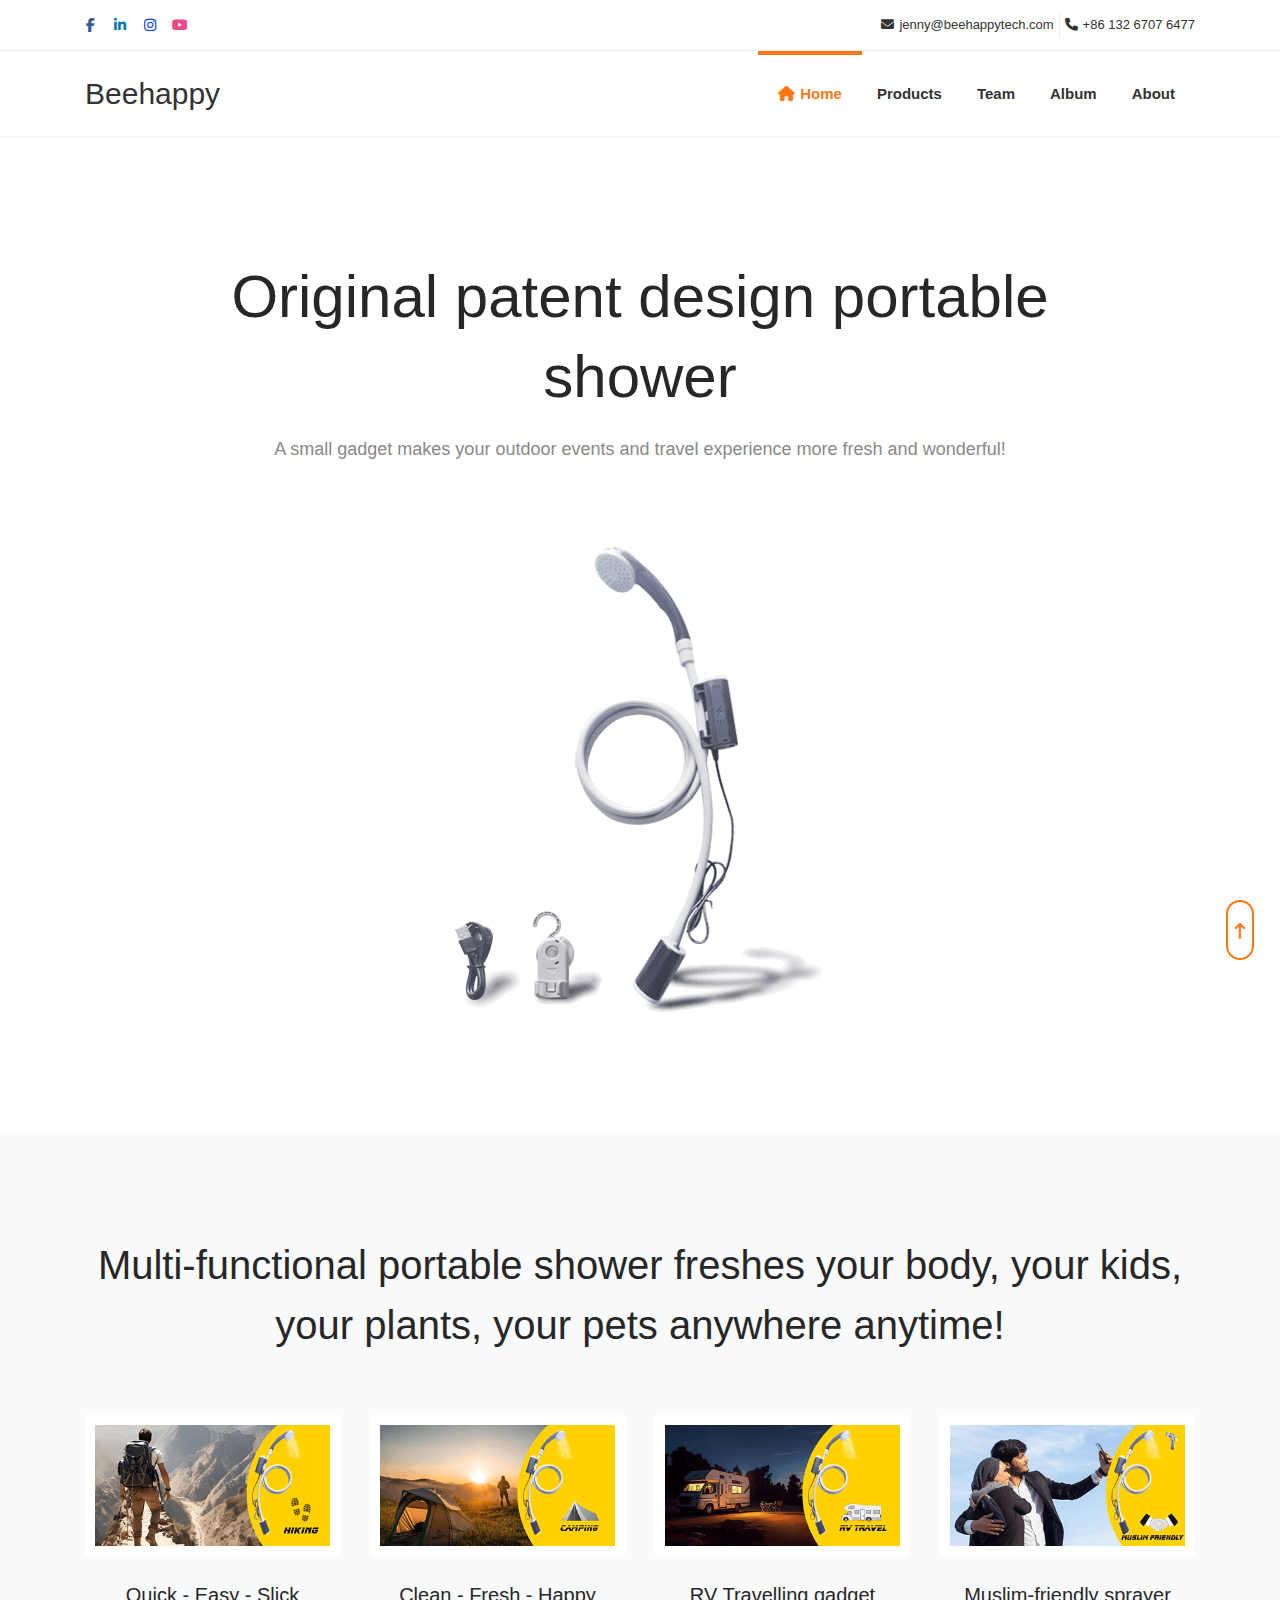
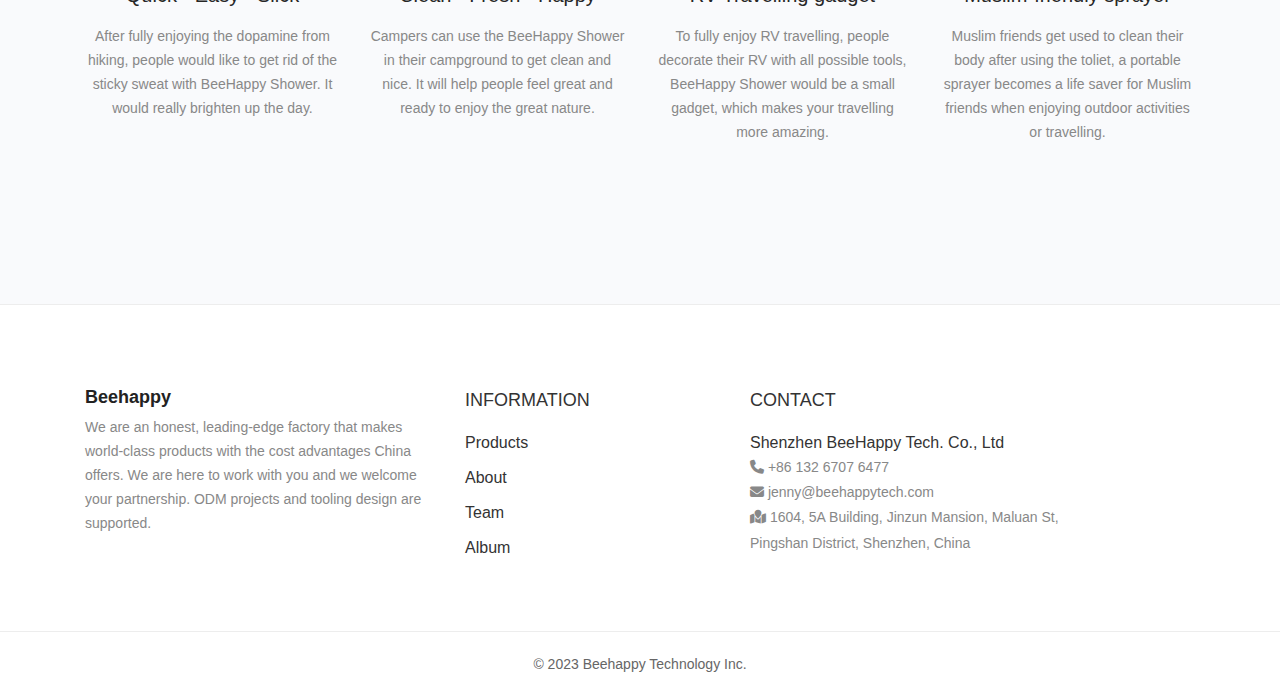
<file: index.html>
<!doctype html>
<html class="no-js" lang="zxx">

<head>
  <meta http-equiv="Content-Type" content="text/html; charset=utf-8">
  <meta http-equiv="x-ua-compatible" content="ie=edge">
  <meta name="viewport" content="width=device-width, initial-scale=1">
  <title>BeeHappy Technology</title>
  <link rel="shortcut icon" type="image/ico" href="favicon.png" />
  <script type="module" crossorigin src="/assets/index-6ccbd3b0.js"></script>
  <link rel="stylesheet" href="/assets/index-8bc02e1f.css">
</head>

<body data-spy="scroll" data-target=".mainmenu-area" data-offset="50">
  <div class='cursor' id="cursor"></div>
  <div class='cursor2' id="cursor2"></div>
  <div class='cursor3' id="cursor3"></div>
  <div class="preloader">
    <img src="[data-uri]" alt="preloader" />
  </div>
  <div class="full-wrapper" id="app"></div>
  
</body>

</html>
</file>
<file: assets/index-8bc02e1f.css>
@charset "UTF-8";@import"https://cdn.bootcdn.net/ajax/libs/font-awesome/6.4.2/css/all.min.css";@import"https://cdn.bootcdn.net/ajax/libs/twitter-bootstrap/4.3.1/css/bootstrap.min.css";body{font-family:Poppins,sans-serif;font-size:16px;font-weight:400;line-height:1.8em;margin:0;color:#666}h1,h2,h3,h4,h5,h6{font-weight:500;margin:0 0 15px;line-height:1.4em;font-family:Poppins,sans-serif;color:#333}.section-padding{padding-top:100px;padding-bottom:100px}.section-padding-top{padding-top:100px}.section-padding-bottom{padding-bottom:100px}.upper{text-transform:uppercase}.full-wrapper{position:relative}.col-padding-none{padding-left:15px;padding-right:15px}.col-padding-none>div{padding:0}.gray-bg{background-color:#f9fafc}.dark-bg{background-color:#333}.overlay{position:relative;z-index:1}.overlay:before{content:"";position:absolute;left:0;top:0;width:100%;height:100%;background-color:#00000080;z-index:-1}.section-title{text-align:center;margin-bottom:60px}.section-title .title{font-size:40px;line-height:60px;color:#272727;font-weight:500}.section-title .title span{color:#ff7815}.section-title .desc{width:550px;max-width:100%;display:inline-block}.mr-bottom-60{margin-bottom:60px}.mr-bottom-30{margin-bottom:30px}.skip-space{margin-bottom:-30px}.button-primary{padding:12px 40px;border-radius:100px;color:#fff;background-color:#ff7815;-webkit-box-shadow:0px 0px 0px 0 rgba(46,109,158,.2);box-shadow:0 0 #2e6d9e33;-webkit-transition:.3s;-o-transition:.3s;transition:.3s;border:none;display:inline-block}.button-primary .icon{margin-right:5px}.button-primary:hover{-webkit-box-shadow:0px 5px 30px 0 rgba(46,109,158,.2);box-shadow:0 5px 30px #2e6d9e33;background-color:#fff;color:#ff7815}.button-primary.button-white{color:#ff7815;background-color:#fff;border:1px solid #ffffff}.button-primary.button-white:hover{background-color:transparent;color:#fff}.mainmenu-area{position:relative;top:0;left:0;width:100%;z-index:9999;-webkit-transition:.5s;-o-transition:.5s;transition:.5s;background-color:#fff;border-bottom:1px solid #f7f7f7}.mainmenu-area.affix{position:fixed}.mainmenu-row{display:-webkit-box;display:-ms-flexbox;display:flex;-webkit-box-align:center;-ms-flex-align:center;align-items:center;-webkit-box-pack:justify;-ms-flex-pack:justify;justify-content:space-between}.site-logo .logo-image{padding-left:15px;display:block}.site-logo .logo-text a{max-height:120px;text-align:center;display:block;font-size:30px;overflow:hidden;position:relative;padding:15px 0;color:#333}.site-logo .logo-text{margin-bottom:0}.mainmenu-area.affix{position:fixed;top:0;left:0;width:100%;background-color:#fff}.admin-bar .mainmenu-area.affix{top:30px}.mainmenu-area{white-space:nowrap}.primary-menu ul.navbar-nav{-webkit-box-orient:horizontal;-webkit-box-direction:normal;-ms-flex-direction:row;flex-direction:row}.primary-menu ul{list-style:none;margin:0;padding:0}.primary-menu>ul>li{display:inline-block;position:relative;margin-left:-5px;padding:0;float:left}.primary-menu ul li li a{border-left:1px solid #f6f6f6}.primary-menu>ul>li:first-child{border-left:none}.mainmenu-area #mainmenu ul li>a i.plus{float:right;width:12px;height:12px;line-height:12px;margin-top:10px;margin-left:10px;-webkit-transition:.3s;-o-transition:.3s;transition:.3s;display:block;position:relative}.mainmenu-area #mainmenu ul li>a i.plus:before,.mainmenu-area #mainmenu ul li>a i.plus:after{content:"";position:absolute;left:50%;top:50%;-webkit-transform:translate(-50%,-50%);-ms-transform:translate(-50%,-50%);transform:translate(-50%,-50%);width:12px;height:2px;display:block;background-color:#e6efe7;-webkit-transition:.3s;-o-transition:.3s;transition:.3s}.mainmenu-area #mainmenu ul li>a i.plus:before{-webkit-transform:translate(-50%,-50%) rotate(90deg);-ms-transform:translate(-50%,-50%) rotate(90deg);transform:translate(-50%,-50%) rotate(90deg)}.mainmenu-area #mainmenu ul li:hover>a i.plus:before{-webkit-transform:translate(-50%,-50%) rotate(0deg);-ms-transform:translate(-50%,-50%) rotate(0deg);transform:translate(-50%,-50%) rotate(0)}.primary-menu ul li{position:relative}.primary-menu ul.navbar-nav li a{padding:30px 20px;position:relative;font-weight:600;color:#333;text-transform:capitalize;background:none;font-size:15px;display:block;overflow:hidden}.primary-menu ul.navbar-nav>li>a:after{content:"";position:absolute;left:0;top:0;width:0px;height:4px;background-color:#ff7815;-webkit-transition:.3s;-o-transition:.3s;transition:.3s}.primary-menu ul.navbar-nav>li.current-menu-item>a:after,.primary-menu ul.navbar-nav>li>a:hover:after,.primary-menu ul.navbar-nav>li>a.active:after{width:100%}.primary-menu ul.navbar-nav>li>a.active,.primary-menu ul.navbar-nav>li.current-menu-item>a,.primary-menu ul.navbar-nav li:hover>a,.primary-menu ul.navbar-nav li:hover>i{color:#ff7815}.menu-buttons{display:-webkit-box;display:-ms-flexbox;display:flex;-webkit-box-align:center;-ms-flex-align:center;align-items:center;-ms-flex-wrap:wrap;flex-wrap:wrap;position:relative}.menu-buttons>*{margin:0 10px}.menu-buttons:last-child{margin-right:0}.nav-alignmenu{display:-webkit-box;display:-ms-flexbox;display:flex;-webkit-box-pack:justify;-ms-flex-pack:justify;justify-content:space-between;-webkit-box-align:center;-ms-flex-align:center;align-items:center}.primary-menu ul.navbar-nav li{position:relative}.primary-menu ul.navbar-nav .sub-menu{position:absolute;top:100%;left:0;background-color:#fff;min-width:220px;visibility:hidden;opacity:0;-webkit-transition:.3s;-o-transition:.3s;transition:.3s;padding-top:15px;padding-bottom:15px;box-shadow:5px 5px 15px #00000005}.primary-menu ul.navbar-nav .sub-menu .sub-menu{left:auto;right:100%;top:0}.primary-menu ul.navbar-nav .sub-menu li:hover>.sub-menu{top:-15px}.primary-menu ul.navbar-nav .sub-menu li{display:block;padding-left:10px;padding-right:10px}.primary-menu ul.navbar-nav .sub-menu li a{padding:2px 10px;display:block}.primary-menu ul.navbar-nav .sub-menu li.current-menu-item>a,.primary-menu ul.navbar-nav .sub-menu li.active>a,.primary-menu ul.navbar-nav .sub-menu li:hover>a{color:#ff7815;border-left:1px solid #ff7815}.primary-menu ul.navbar-nav li:hover>.sub-menu{visibility:visible;opacity:1}.mainmenu-area .menu-right{display:-webkit-box;display:-ms-flexbox;display:flex;-webkit-box-align:center;-ms-flex-align:center;align-items:center}.mainmenu-area .menu-right .menu-button{border:none;background:none;width:50px;height:50px;line-height:50px;text-align:center;display:block;margin:0;padding:0}.mainmenu-area .navi-trigger.menu-button{padding:17px}.toggle-search-form{position:fixed;left:0;top:0;width:100%;height:100%;display:-webkit-box;display:-ms-flexbox;display:flex;-webkit-box-align:center;-ms-flex-align:center;align-items:center;-webkit-box-pack:center;-ms-flex-pack:center;justify-content:center;background-color:#ff7815;z-index:999999;-webkit-box-orient:horizontal;-webkit-box-direction:normal;-ms-flex-direction:row;flex-direction:row;opacity:0;visibility:hidden;-webkit-transition:.5s;-o-transition:.5s;transition:.5s}.search-form-active{overflow:hidden}.search-form-active .toggle-search-form{opacity:1;visibility:visible}.toggle-search-form .toggle-search-input{width:800px;height:100px;padding:15px 60px 15px 40px;font-size:30px;font-weight:500;margin-bottom:0;max-width:90vw;background:none;color:#fff;border:2px solid #ffffff;border-radius:100px}.toggle-search-form .toggle-search-close{position:absolute;right:30px;top:30px;border:none;background-color:transparent;font-size:30px;color:#fff;-webkit-transform:scale(1,1);-ms-transform:scale(1,1);transform:scale(1);-webkit-transition:.5s;-o-transition:.5s;transition:.5s}.toggle-search-form .toggle-search-close:hover{-webkit-transform:scale(1.3,1.3);-ms-transform:scale(1.3,1.3);transform:scale(1.3)}.toggle-search-form .toggle-search-submit{width:80px;height:80px;border:none;font-size:30px;color:#fff;background:none;-webkit-transform:rotate(0deg);-ms-transform:rotate(0deg);transform:rotate(0);-webkit-transition:.5s;-o-transition:.5s;transition:.5s;margin-left:-100px}.toggle-search-form .toggle-search-submit:hover{-webkit-transform:rotate(45deg);-ms-transform:rotate(45deg);transform:rotate(45deg)}.toggle-search-form input::-webkit-input-placeholder{color:#fff}.toggle-search-form input::-moz-placeholder{color:#fff}.toggle-search-form input:-ms-input-placeholder{color:#fff}.toggle-search-form input:-moz-placeholder{color:#fff}.navi-trigger{width:24px;height:17px;line-height:40px;border:none;position:relative;padding:0;background:none;margin:0 0 0 30px}.navi-trigger .bar{width:24px;height:2px;background-color:#626262;display:block;margin-bottom:5px;border-radius:10px;-webkit-transition:.5s;-o-transition:.5s;transition:.5s}.affix .navi-trigger .bar{background-color:#626262}.navi-trigger .bar:nth-child(3){width:13px;margin-bottom:0}.navi-trigger.active .bar:nth-child(1){width:13px}.navi-trigger.active .bar:nth-child(3){width:24px}.menu-home a:before{content:"";font-family:"Font Awesome 6 Free";margin-right:5px}.transparent-menu .mainmenu-area{background-color:#000c;position:absolute;top:0;left:0;-webkit-box-shadow:none;box-shadow:none}.transparent-menu .mainmenu-area.affix{position:fixed}.transparent-menu .site-logo a{color:#fff}.transparent-menu .primary-menu>ul.navbar-nav>li>a{color:#ffffffe6}.transparent-menu .primary-menu>ul.navbar-nav>li:hover>a{color:#fff}.transparent-menu .mainmenu-area #mainmenu ul.navbar-nav>li>a i.plus:before,.transparent-menu .mainmenu-area #mainmenu ul.navbar-nav>li>a i.plus:after{background-color:#ffffff80}.transparent-menu .mainmenu-area .menu-right .menu-button{color:#fff}.transparent-menu .navi-trigger .bar{background-color:#fff}.transparent-menu .primary-menu ul.navbar-nav>li>a:after{background-color:#fff}.fixed-menu .mainmenu-area{position:fixed}.top-bar-area{padding-bottom:10px;padding-top:10px;border-bottom:1px solid #ededed;background-color:#fff}.social-link{margin-left:-10px;margin-right:-10px}.social-link a{width:30px;height:30px;line-height:30px;border-radius:100px;background-color:transparent;-webkit-box-shadow:0 0 0 0 #ffffff;box-shadow:0 0 #fff;display:inline-block;text-align:center;font-size:14px}.social-link a:hover{-webkit-box-shadow:2px 3px 10px 0 rgba(0,0,0,.05);box-shadow:2px 3px 10px #0000000d}.social-link a.facebook{color:#3b5999}.social-link a.facebook:hover{color:#fff;background-color:#3b5999}.social-link a.twitter{color:#55acee}.social-link a.twitter:hover{color:#fff;background-color:#55acee}.social-link a.wechat{color:#20ac2e}.social-link a.wechat:hover{color:#fff;background-color:#20ac2e}.social-link a.linkedin{color:#0077b5}.social-link a.linkedin:hover{color:#fff;background-color:#0077b5}.social-link a.behance{color:#053eff}.social-link a.behance:hover{color:#fff;background-color:#053eff}.social-link a.dribbble{color:#ea4c89}.social-link a.dribbble:hover{color:#fff;background-color:#ea4c89}.top-info{display:inline-block;color:#333;font-size:13px;border-left:1px solid #ededed;padding-left:5px;padding-right:5px}.top-info:hover{color:#ff7815}.top-info:first-child{border-left:none;padding-left:0}.top-info:last-child{padding-right:0}.top-info .icon{margin-right:5px}.header-area{text-align:center;padding-top:120px;padding-bottom:120px}.header-text{margin-bottom:80px}.header-text .title{font-size:60px;line-height:80px;color:#272727;font-weight:500;margin-bottom:20px}.header-text .desc{width:800px;max-width:100%;margin:auto;font-size:18px}.service-box{text-align:center;margin-bottom:30px}.service-box .service-image{border:10px solid #ffffff;margin-bottom:25px;overflow:hidden}.service-box .service-image img{width:100%;-webkit-transition:.5s;-o-transition:.5s;transition:.5s;-webkit-transform:scale(1,1) translate(0px,0px);-ms-transform:scale(1,1) translate(0px,0px);transform:scale(1) translate(0)}.service-box:hover .service-image img{-webkit-transform:scale(1.1,1.1) translate(-10px,-10px);-ms-transform:scale(1.1,1.1) translate(-10px,-10px);transform:scale(1.1) translate(-10px,-10px)}.service-box .title{font-size:20px;color:#272727;font-weight:500}.service-box .desc{font-size:14px}.feature-box{margin-bottom:30px}.feature-box .feature-icon{margin-bottom:15px;width:60px;height:60px;line-height:60px;display:inline-block}.feature-box .title{font-size:18px;line-height:30px;color:#333}.feature-box.right-box{text-align:right;padding-right:60px}.feature-box.right-box.pd{text-align:left;padding-right:60px}.feature-box.right-box .feature-icon{float:right;margin-left:10px}.feature-box.left-box{text-align:left;padding-left:60px}.feature-box.left-box.ppd{text-align:left;padding-left:100px}.feature-box.left-box.pd{text-align:center;margin-left:25px}.feature-box.left-box .feature-icon{float:left;margin-right:10px}.feature-image{margin-left:-80px;margin-right:-80px;text-align:center}.play-button{width:80px;height:80px;line-height:80px;padding-left:3px;text-align:center;border-radius:100%;color:#ff7815;background-color:#fff;display:inline-block;margin:auto}.play-button:hover{background-color:#ff7815;color:#fff}.waves-block{position:absolute;width:200px;height:200px;left:50%;top:50%;-webkit-transform:translate(-50%,-50%);-ms-transform:translate(-50%,-50%);transform:translate(-50%,-50%);z-index:2}.waves-block .waves{position:absolute;width:200px;height:200px;border:2px solid rgba(255,255,255,.5);opacity:0;-ms-filter:"progid:DXImageTransform.Microsoft.Alpha(Opacity=0)";border-radius:320px;background-clip:padding-box;-webkit-animation:waves 3s ease-in-out infinite;animation:waves 3s ease-in-out infinite}.waves-block .wave-1{-webkit-animation-delay:0s;animation-delay:0s}.waves-block .wave-2{-webkit-animation-delay:1s;animation-delay:1s}.waves-block .wave-3{-webkit-animation-delay:2s;animation-delay:2s}@-webkit-keyframes waves{0%{-webkit-transform:scale(.2,.2);transform:scale(.2);opacity:0;-ms-filter:"progid:DXImageTransform.Microsoft.Alpha(Opacity=0)"}50%{opacity:.9;-ms-filter:"progid:DXImageTransform.Microsoft.Alpha(Opacity=90)"}to{-webkit-transform:scale(.9,.9);transform:scale(.9);opacity:0;-ms-filter:"progid:DXImageTransform.Microsoft.Alpha(Opacity=0)"}}@keyframes waves{0%{-webkit-transform:scale(.2,.2);transform:scale(.2);opacity:0;-ms-filter:"progid:DXImageTransform.Microsoft.Alpha(Opacity=0)"}50%{opacity:.9;-ms-filter:"progid:DXImageTransform.Microsoft.Alpha(Opacity=90)"}to{-webkit-transform:scale(.9,.9);transform:scale(.9);opacity:0;-ms-filter:"progid:DXImageTransform.Microsoft.Alpha(Opacity=0)"}}.action-text-box .title{font-size:40px;line-height:55px}.action-text-box .desc{margin-bottom:40px}.action-image.image-right{margin-left:80px;margin-right:-100px}.action-image.image-left{margin-right:100px;margin-left:100px}.action-image.image-right.pdimg{margin-left:20px;margin-bottom:30px}.subscribe-area .section-title,.subscribe-area .section-title .title{color:#fff}.subscribe-form{position:relative}.subscribe-form input[type=text],.subscribe-form input[type=email]{width:100%;height:60px;border-radius:100px;background-color:#fff;color:#666;border:none;padding:0 30px;-webkit-box-sizing:border-box;box-sizing:border-box}.subscribe-form button,.subscribe-form input[type=submit]{height:60px;padding:0 50px;border-radius:100px;background-color:#ff7815;color:#fff;border:none;-webkit-box-shadow:0 0 15px 0 rgba(0,0,0,.1);box-shadow:0 0 15px #0000001a;float:right;-webkit-transition:.3s;-o-transition:.3s;transition:.3s;margin-top:-60px;position:relative;z-index:2}.subscribe-form button:hover,.subscribe-form input[type=submit]:hover{background-color:#fff;color:#ff7815}.subscribe-form .mt10{position:absolute;top:100%;left:0}.testimonial-slider{margin-left:-15px;margin-right:-15px}.testimonial-box{position:relative;background-color:#fff;padding:30px;margin:0 15px;overflow:hidden}.testimonial-box .testimonial-image{float:left;margin-right:30px;width:70px;height:70px;border-radius:100px;overflow:hidden}.testimonial-box .testimonial-content{width:calc(100% - 100px);float:right}.testimonial-box .name{font-size:20px;margin-bottom:5px}.testimonial-box .posi{font-size:16px;color:#666;margin-bottom:15px;display:inline-block}.team-box{position:relative;background-color:#fff;box-shadow:0 0 15px #00000008;padding:0 30px 40px;border-radius:5px;transform:translate(0);transition:.3s}.team-box:hover{transform:translateY(-8px);box-shadow:5px 15px 30px #0000000d}.team-box .team-image{width:150px;height:150px;display:inline-block;overflow:hidden;border-radius:100%;margin-bottom:15px;margin-top:-75px;border:10px solid #ffffff;box-shadow:0 0 30px #0000000d}.team-box .team-content .name{font-size:20px;margin-bottom:5px}.team-box .team-content .posi{font-size:14px;margin-bottom:15px;display:block}.team-box .team-content .desc{margin-bottom:20px;display:block}.blog-slider{margin-left:-15px;margin-right:-15px}.blog-box{margin-left:15px;margin-right:15px}.blog-box .blog-image{margin-bottom:25px}.blog-box .blog-image img{width:100%}.blog-box .blog-details .meta{font-size:14px;margin-bottom:10px}.blog-box .blog-details .meta a{color:#ff7815}.blog-box .blog-details .title{font-size:24px}.blog-box .blog-details .title a{color:#333}.blog-box .blog-details .title a:hover{color:#ff7815}.blog-box .blog-details .desc{margin-bottom:15px}.sponser-area{border-bottom:1px solid #ededed}.sponser-area .slider-item{text-align:center}.footer-top{padding-top:80px;padding-bottom:80px;border-bottom:1px solid #ededed}.footer-widgets{margin-bottom:-40px}.footer-widget{margin-bottom:40px}.footer-widget .widget-title{font-size:18px;color:#333;text-transform:uppercase;margin-bottom:15px}.footer-widgets ul{list-style:none;margin:0 0 -10px;padding:0}.footer-widgets ul li{margin-bottom:10px}.footer-widgets ul a{display:block;color:#333;font-size:16px}.footer-widgets ul a:hover{color:#ff7815}.footer-widgets ul .meta{font-size:14px;color:#666}.footer-bottom{padding-top:20px;padding-bottom:20px}.footer-bottom .social-link{text-align:right}.copyright{color:#666}.copyright a{color:#333}.copyright a:hover{color:#ff7815}#scrollUp{position:fixed;right:2%;top:100%;width:28px;height:60px;line-height:60px;font-size:16px;border:2px solid #ff7815;color:#ff7815;text-align:center;background-color:#fff;border-radius:100px;z-index:999;-webkit-transition:.5s;-o-transition:.5s;transition:.5s}#scrollUp:hover{background-color:#ff7815;color:#fff}#scrollUp.active{top:calc(100% - 110px)}#scrollUp i{-webkit-animation:mymove 1s ease-in 0s infinite alternate;animation:mymove 1s ease-in 0s infinite alternate;display:inline-block;position:relative}@-webkit-keyframes mymove{0%{top:-5px}to{top:5px}}@keyframes mymove{0%{top:-5px}to{top:5px}}.preloader{position:fixed;top:0;left:0;width:100%;height:100%;background-color:#fff;z-index:999999;display:-webkit-box;display:-ms-flexbox;display:flex;-webkit-box-pack:center;-ms-flex-pack:center;justify-content:center;-webkit-box-align:center;-ms-flex-align:center;align-items:center;pointer-events:none}.site-header{padding-top:120px;padding-bottom:120px;color:#fff;position:relative}.site-header:before{content:"";position:absolute;left:0;top:0;width:100%;height:100%;background-color:#000;opacity:.5}.site-header .page-title{color:#fff;font-size:40px}.site-header .bread a,.site-header .bread{font-size:20px;color:#fff}.site-header .bread a:after{content:"/";margin-left:10px;margin-right:10px}.blog-single .blog-image{border-radius:4px;overflow:hidden}.blog-single .blog-details{background-color:#fff;position:relative;z-index:2;padding:30px;margin:-100px 40px 40px;box-shadow:0 5px 30px #00000003;border-radius:4px}.blog-single .blog-details .meta{margin-bottom:10px}.blog-single .blog-details .blog-title{font-size:30px;margin-bottom:20px}.blog-single .blog-details .blog-title a{color:#333}.blog-single .blog-details .blog-title a:hover{color:#ff7815}.blog-single .blog-details .desc{margin-bottom:20px}.read-more{color:#ff7815}.read-more:hover{color:#666}.read-more i{margin-left:2px;transition:margin .3s}.blog-single .blog-details .read-more:hover i{margin-left:6px}.blog-list{margin-bottom:-30px}.blog-box-2{background-color:#fff;padding:15px;margin-bottom:30px}.blog-box-2 .blog-details{padding-top:20px;padding-bottom:10px}.blog-box-2 .blog-title{font-size:22px;color:#333;margin-bottom:5px}.blog-box-2 .blog-title a{color:#333}.blog-box-2 .blog-title a:hover{color:#ff7815}.blog-box-2 .meta{margin-bottom:10px}.blog-box-2 .desc{margin-bottom:10px;font-size:14px}.sidebar{background-color:#fff;padding:40px;box-shadow:0 5px 30px #00000003;border-radius:4px}.widget{position:relative;margin-bottom:50px}.widget:last-child{margin-bottom:0}.widget-title{font-size:20px;line-height:30px;color:#333;margin-bottom:20px}.search-widget .input-field{width:100%;height:55px;border-radius:50px;padding:5px 25px;border:none;background-color:#f1f3f8}.search-widget .search-button{position:absolute;right:0;top:0;width:55px;height:55px;line-height:55px;text-align:center;border:none;background:none}.widget .social-link{margin:-5px}.widget .social-link a{width:40px;height:40px;line-height:40px;text-align:center;border-radius:100px;background-color:#ededed;color:#333;display:inline-block;margin:5px}.widget .social-link a.facebook{background-color:#3b5999;color:#fff}.widget .social-link a.facebook:hover{background-color:#2f4676}.widget .social-link a.twitter{background-color:#55acee;color:#fff}.widget .social-link a.twitter:hover{background-color:#4b9ad7}.widget .social-link a.wechat{background-color:#20ac2e;color:#fff}.widget .social-link a.wechat:hover{background-color:#44df51}.widget .social-link a.linkedin{background-color:#0077b5;color:#fff}.widget .social-link a.linkedin:hover{background-color:#055d8b}.widget .social-link a.behance{background-color:#1769ff;color:#fff}.widget .social-link a.behance:hover{background-color:#1254cc}.widget .social-link a.dribbble{background-color:#ea4c89;color:#fff}.widget .social-link a.dribbble:hover{background-color:#c83e73}.thumb-post-list{list-style:none;margin:0;padding:0}.thumb-post-list li{overflow:hidden;width:100%;margin-bottom:10px}.thumb-post-list .thumb{float:left;width:90px;display:inline-block;margin-right:15px}.thumb-post-list .content .title{font-size:14px;line-height:20px;display:block;color:#333;margin-bottom:8px}.thumb-post-list .content .title:hover{color:#ff7815}.thumb-post-list .content .date{font-size:14px;line-height:18px;display:block;color:#666}.widget-archive ul{list-style:none;margin:0;padding:0}.widget-archive ul li{margin-bottom:5px}.widget-archive ul li:last-child{margin-bottom:0}.widget-archive ul li a{color:#333}.widget-archive ul li a:hover{text-decoration:underline}.meta-list{list-style:none;margin:0 0 10px;padding:0}.meta-list li{display:inline-block;margin-right:30px}.meta-list li:last-child{margin-right:0}.footer-tags{border-top:1px solid #ededed;padding-top:25px;padding-bottom:40px}.footer-tags .label{float:left;margin-right:10px;margin-top:15px;color:#333}.footer-tags a{border:1px solid #dddddd;color:#666;padding:5px 20px;display:inline-block;border-radius:100px;margin-top:10px;margin-right:5px}.footer-tags a:hover{background-color:#666;border:1px solid #666666;color:#fff}.single-navigation{clear:both}.single-navigation .navigation{background-color:#f4f4f4;padding:25px 30px;border-radius:4px;box-shadow:0 0 #0000;transform:translateY(0);transition:.3s;margin-bottom:40px}.single-navigation .navigation:hover{background-color:#fff;box-shadow:0 5px 30px #0000000d;transform:translateY(-5px)}.single-navigation .right-navigation{float:right}.single-navigation .navigation .title{font-size:18px;line-height:30px;color:#333;font-weight:500;margin-bottom:10px;display:block}.single-navigation .navigation .title:hover{color:#ff7815}.author-description{background-color:#f4f4f4;border-radius:4px;overflow:hidden;padding:30px;display:flex;flex-wrap:wrap;align-items:center;margin-bottom:40px}.author-description .thumb{width:70px;height:70px;margin-right:30px;border-radius:100px;overflow:hidden}.author-description .content{width:calc(100% - 100px)}.author-description .content .author-name{font-size:18px;line-height:25px;color:#333;font-weight:500;margin-bottom:5px}.author-description .content .position{margin-bottom:10px;font-size:14px}.comment-list-area{margin-bottom:60px}.comment-respond .list-title,.comment-list-area .list-title{font-size:20px;line-height:25px;color:#333;margin-bottom:30px}.comment-list{list-style:none;margin:0;padding:0}.comment-list .children{list-style:none;margin:0 0 0 100px;padding:0}.comment-list .comment{border-bottom:1px solid #ededed;padding-bottom:30px;margin-bottom:30px;overflow:hidden}.comment-list .comment .avater{float:left;width:70px;height:70px;border-radius:100px;overflow:hidden;margin-right:30px}.comment-list .comment .content{width:calc(100% - 100px);float:right}.comment-list .comment .content .name{font-size:16px;line-height:25px;color:#333;font-weight:500;margin-bottom:5px}.comment-list .comment .content .date{margin-bottom:15px}.comment-list .comment .content .reply{display:inline-block;float:right;font-size:16px;color:#666}.comment-list .comment .content .reply:hover{text-decoration:underline}.comment-list .comment .content .reply i{transform:rotateY(180deg)}.form-control{padding:15px 25px;margin-bottom:15px;outline:none;border:1px solid #dddddd;border-radius:1px;box-shadow:none;min-height:60px;background-color:#f9fafc}.form-control:focus{border:1px solid #d7d7d7;box-shadow:5px 5px 15px #0000000d}.comment_form .submit_btn{padding:18px 50px}.product-list{display:grid;place-items:center;height:100%}.pdimg{max-width:130%;height:auto}@media only screen and (max-width: 992px){.action-image.image-right{margin-right:0;margin-top:60px}.action-image.image-left{margin-left:0;margin-bottom:30px}.action-image.image-left.pdimg{margin-left:30px;margin-bottom:30px}.testimonial-box .testimonial-image{float:none;margin-bottom:20px}.testimonial-box .testimonial-content{width:100%;float:none}.feature-image{margin-left:0;margin-right:0}.feature-box.right-box{text-align:center;padding-right:0}.feature-box.right-box .feature-icon{float:none;margin-bottom:15px}.feature-box.left-box{text-align:center;padding-left:0}.feature-box.left-box .feature-icon{float:none;margin-bottom:15px}.action-text-box{text-align:center}}@media only screen and (max-width: 992px){.top-bar-area .social-link{text-align:center;margin-bottom:15px}.top-bar-area .text-right{text-align:center!important}.header-text .title{font-size:40px;line-height:50px}.action-text-box .title,.section-title .title{font-size:30px;line-height:40px}.blog-box{text-align:center}.blog-single .blog-details .blog-title{font-size:20px}.blog-single .blog-image{border-radius:4px 4px 0 0}.blog-single .blog-details{margin-top:0;margin-left:0;margin-right:0;border-radius:0 0 4px 4px}.blog-list{margin-bottom:60px}.comment-list .comment .content,.author-description .content{width:100%;margin-top:25px}.comment-list .children{margin:0 0 0 30px}}*{outline:none}html{font-family:sans-serif;-ms-text-size-adjust:100%;-webkit-text-size-adjust:100%}html,body{height:100%}a{outline:none;text-decoration:none;-webkit-transition:.3s;transition:.3s;position:relative;z-index:3}a:focus{outline:none}a:hover{color:#ff7815}img{max-width:100%;height:auto}input:-webkit-autofill,input:-webkit-autofill:hover,input:-webkit-autofill:focus{-webkit-box-shadow:0 0 0px 1000px white inset!important}article,aside,details,figcaption,figure,footer,header,hgroup,main,menu,nav,section,summary{outline:none;display:block}figure{margin:0}audio,canvas,progress,video{display:inline-block;vertical-align:baseline}audio:not([controls]){display:none;height:0}[hidden],template{display:none}a{background-color:transparent;-webkit-transition:.5s;transition:.5s}a:active,a:hover{outline:0;text-decoration:none}abbr[title]{border-bottom:1px dotted}b,strong{font-weight:700}dfn{font-style:italic}mark{background:#ff0;color:#000}small{font-size:80%}sub,sup{font-size:75%;line-height:0;position:relative;vertical-align:baseline}sup{top:-.5em}sub{bottom:-.25em}img{border:0}svg:not(:root){overflow:hidden}hr{-webkit-box-sizing:content-box;box-sizing:content-box;height:0}iframe{max-width:100%}pre{overflow:auto}code,kbd,pre,samp{font-family:monospace,monospace;font-size:1em}button,input,optgroup,select,textarea{color:inherit;font:inherit;margin:0;box-sizing:border-box;outline:none}button{overflow:visible}button:focus{outline:none}button,select{text-transform:none}button,html input[type=button],input[type=reset],input[type=submit]{-webkit-appearance:button;cursor:pointer}button[disabled],html input[disabled]{cursor:default}button::-moz-focus-inner,input::-moz-focus-inner{border:0;padding:0}input{line-height:normal}input[type=checkbox],input[type=radio]{-webkit-box-sizing:border-box;box-sizing:border-box;padding:0}input[type=number]::-webkit-inner-spin-button,input[type=number]::-webkit-outer-spin-button{height:auto}input[type=search]{-webkit-appearance:textfield;box-sizing:border-box}input[type=search]::-webkit-search-cancel-button,input[type=search]::-webkit-search-decoration{-webkit-appearance:none}fieldset{border:1px solid #c0c0c0;margin:0 2px;padding:.35em .625em .75em}legend{border:0;padding:0}textarea{overflow:auto}optgroup{font-weight:700}table{border-collapse:collapse;border-spacing:0}td,th{padding:0}[class|=space]{display:block;width:100%;overflow:hidden}p:last-child{margin-bottom:0}blockquote{padding:50px;border-left:10px solid #4fb3fe;background-color:#f9f9f9;font-size:18px;line-height:28px;color:#282828;font-weight:600;margin-bottom:30px;margin-top:30px}/*!
* animate.css -http://daneden.me/animate
* Version - 3.5.1
* Licensed under the MIT license - http://opensource.org/licenses/MIT
*
* Copyright (c) 2016 Daniel Eden
*/.animated{-webkit-animation-duration:1s;animation-duration:1s;-webkit-animation-fill-mode:both;animation-fill-mode:both}.animated.infinite{-webkit-animation-iteration-count:infinite;animation-iteration-count:infinite}.animated.hinge{-webkit-animation-duration:2s;animation-duration:2s}.animated.bounceIn,.animated.bounceOut,.animated.flipOutX,.animated.flipOutY{-webkit-animation-duration:.75s;animation-duration:.75s}@-webkit-keyframes bounce{20%,53%,80%,0%,to{-webkit-animation-timing-function:cubic-bezier(.215,.61,.355,1);animation-timing-function:cubic-bezier(.215,.61,.355,1);-webkit-transform:translate3d(0,0,0);transform:translateZ(0)}40%,43%{-webkit-animation-timing-function:cubic-bezier(.755,.05,.855,.06);animation-timing-function:cubic-bezier(.755,.05,.855,.06);-webkit-transform:translate3d(0,-30px,0);transform:translate3d(0,-30px,0)}70%{-webkit-animation-timing-function:cubic-bezier(.755,.05,.855,.06);animation-timing-function:cubic-bezier(.755,.05,.855,.06);-webkit-transform:translate3d(0,-15px,0);transform:translate3d(0,-15px,0)}90%{-webkit-transform:translate3d(0,-4px,0);transform:translate3d(0,-4px,0)}}@keyframes bounce{20%,53%,80%,0%,to{-webkit-animation-timing-function:cubic-bezier(.215,.61,.355,1);animation-timing-function:cubic-bezier(.215,.61,.355,1);-webkit-transform:translate3d(0,0,0);transform:translateZ(0)}40%,43%{-webkit-animation-timing-function:cubic-bezier(.755,.05,.855,.06);animation-timing-function:cubic-bezier(.755,.05,.855,.06);-webkit-transform:translate3d(0,-30px,0);transform:translate3d(0,-30px,0)}70%{-webkit-animation-timing-function:cubic-bezier(.755,.05,.855,.06);animation-timing-function:cubic-bezier(.755,.05,.855,.06);-webkit-transform:translate3d(0,-15px,0);transform:translate3d(0,-15px,0)}90%{-webkit-transform:translate3d(0,-4px,0);transform:translate3d(0,-4px,0)}}.bounce{-webkit-animation-name:bounce;animation-name:bounce;-webkit-transform-origin:center bottom;-ms-transform-origin:center bottom;transform-origin:center bottom}@-webkit-keyframes flash{50%,0%,to{opacity:1}25%,75%{opacity:0}}@keyframes flash{50%,0%,to{opacity:1}25%,75%{opacity:0}}.flash{-webkit-animation-name:flash;animation-name:flash}@-webkit-keyframes pulse{0%{-webkit-transform:scale3d(1,1,1);transform:scaleZ(1)}50%{-webkit-transform:scale3d(1.05,1.05,1.05);transform:scale3d(1.05,1.05,1.05)}to{-webkit-transform:scale3d(1,1,1);transform:scaleZ(1)}}@keyframes pulse{0%{-webkit-transform:scale3d(1,1,1);transform:scaleZ(1)}50%{-webkit-transform:scale3d(1.05,1.05,1.05);transform:scale3d(1.05,1.05,1.05)}to{-webkit-transform:scale3d(1,1,1);transform:scaleZ(1)}}.pulse{-webkit-animation-name:pulse;animation-name:pulse}@-webkit-keyframes rubberBand{0%{-webkit-transform:scale3d(1,1,1);transform:scaleZ(1)}30%{-webkit-transform:scale3d(1.25,.75,1);transform:scale3d(1.25,.75,1)}40%{-webkit-transform:scale3d(.75,1.25,1);transform:scale3d(.75,1.25,1)}50%{-webkit-transform:scale3d(1.15,.85,1);transform:scale3d(1.15,.85,1)}65%{-webkit-transform:scale3d(.95,1.05,1);transform:scale3d(.95,1.05,1)}75%{-webkit-transform:scale3d(1.05,.95,1);transform:scale3d(1.05,.95,1)}to{-webkit-transform:scale3d(1,1,1);transform:scaleZ(1)}}@keyframes rubberBand{0%{-webkit-transform:scale3d(1,1,1);transform:scaleZ(1)}30%{-webkit-transform:scale3d(1.25,.75,1);transform:scale3d(1.25,.75,1)}40%{-webkit-transform:scale3d(.75,1.25,1);transform:scale3d(.75,1.25,1)}50%{-webkit-transform:scale3d(1.15,.85,1);transform:scale3d(1.15,.85,1)}65%{-webkit-transform:scale3d(.95,1.05,1);transform:scale3d(.95,1.05,1)}75%{-webkit-transform:scale3d(1.05,.95,1);transform:scale3d(1.05,.95,1)}to{-webkit-transform:scale3d(1,1,1);transform:scaleZ(1)}}.rubberBand{-webkit-animation-name:rubberBand;animation-name:rubberBand}@-webkit-keyframes shake{0%,to{-webkit-transform:translate3d(0,0,0);transform:translateZ(0)}10%,30%,50%,70%,90%{-webkit-transform:translate3d(-10px,0,0);transform:translate3d(-10px,0,0)}20%,40%,60%,80%{-webkit-transform:translate3d(10px,0,0);transform:translate3d(10px,0,0)}}@keyframes shake{0%,to{-webkit-transform:translate3d(0,0,0);transform:translateZ(0)}10%,30%,50%,70%,90%{-webkit-transform:translate3d(-10px,0,0);transform:translate3d(-10px,0,0)}20%,40%,60%,80%{-webkit-transform:translate3d(10px,0,0);transform:translate3d(10px,0,0)}}.shake{-webkit-animation-name:shake;animation-name:shake}@-webkit-keyframes headShake{0%{-webkit-transform:translateX(0);transform:translate(0)}6.5%{-webkit-transform:translateX(-6px) rotateY(-9deg);transform:translate(-6px) rotateY(-9deg)}18.5%{-webkit-transform:translateX(5px) rotateY(7deg);transform:translate(5px) rotateY(7deg)}31.5%{-webkit-transform:translateX(-3px) rotateY(-5deg);transform:translate(-3px) rotateY(-5deg)}43.5%{-webkit-transform:translateX(2px) rotateY(3deg);transform:translate(2px) rotateY(3deg)}50%{-webkit-transform:translateX(0);transform:translate(0)}}@keyframes headShake{0%{-webkit-transform:translateX(0);transform:translate(0)}6.5%{-webkit-transform:translateX(-6px) rotateY(-9deg);transform:translate(-6px) rotateY(-9deg)}18.5%{-webkit-transform:translateX(5px) rotateY(7deg);transform:translate(5px) rotateY(7deg)}31.5%{-webkit-transform:translateX(-3px) rotateY(-5deg);transform:translate(-3px) rotateY(-5deg)}43.5%{-webkit-transform:translateX(2px) rotateY(3deg);transform:translate(2px) rotateY(3deg)}50%{-webkit-transform:translateX(0);transform:translate(0)}}.headShake{-webkit-animation-timing-function:ease-in-out;animation-timing-function:ease-in-out;-webkit-animation-name:headShake;animation-name:headShake}@-webkit-keyframes swing{20%{-webkit-transform:rotate3d(0,0,1,15deg);transform:rotate3d(0,0,1,15deg)}40%{-webkit-transform:rotate3d(0,0,1,-10deg);transform:rotate3d(0,0,1,-10deg)}60%{-webkit-transform:rotate3d(0,0,1,5deg);transform:rotate3d(0,0,1,5deg)}80%{-webkit-transform:rotate3d(0,0,1,-5deg);transform:rotate3d(0,0,1,-5deg)}to{-webkit-transform:rotate3d(0,0,1,0deg);transform:rotate3d(0,0,1,0)}}@keyframes swing{20%{-webkit-transform:rotate3d(0,0,1,15deg);transform:rotate3d(0,0,1,15deg)}40%{-webkit-transform:rotate3d(0,0,1,-10deg);transform:rotate3d(0,0,1,-10deg)}60%{-webkit-transform:rotate3d(0,0,1,5deg);transform:rotate3d(0,0,1,5deg)}80%{-webkit-transform:rotate3d(0,0,1,-5deg);transform:rotate3d(0,0,1,-5deg)}to{-webkit-transform:rotate3d(0,0,1,0deg);transform:rotate3d(0,0,1,0)}}.swing{-webkit-transform-origin:top center;-ms-transform-origin:top center;transform-origin:top center;-webkit-animation-name:swing;animation-name:swing}@-webkit-keyframes tada{0%{-webkit-transform:scale3d(1,1,1);transform:scaleZ(1)}10%,20%{-webkit-transform:scale3d(.9,.9,.9) rotate3d(0,0,1,-3deg);transform:scale3d(.9,.9,.9) rotate3d(0,0,1,-3deg)}30%,50%,70%,90%{-webkit-transform:scale3d(1.1,1.1,1.1) rotate3d(0,0,1,3deg);transform:scale3d(1.1,1.1,1.1) rotate3d(0,0,1,3deg)}40%,60%,80%{-webkit-transform:scale3d(1.1,1.1,1.1) rotate3d(0,0,1,-3deg);transform:scale3d(1.1,1.1,1.1) rotate3d(0,0,1,-3deg)}to{-webkit-transform:scale3d(1,1,1);transform:scaleZ(1)}}@keyframes tada{0%{-webkit-transform:scale3d(1,1,1);transform:scaleZ(1)}10%,20%{-webkit-transform:scale3d(.9,.9,.9) rotate3d(0,0,1,-3deg);transform:scale3d(.9,.9,.9) rotate3d(0,0,1,-3deg)}30%,50%,70%,90%{-webkit-transform:scale3d(1.1,1.1,1.1) rotate3d(0,0,1,3deg);transform:scale3d(1.1,1.1,1.1) rotate3d(0,0,1,3deg)}40%,60%,80%{-webkit-transform:scale3d(1.1,1.1,1.1) rotate3d(0,0,1,-3deg);transform:scale3d(1.1,1.1,1.1) rotate3d(0,0,1,-3deg)}to{-webkit-transform:scale3d(1,1,1);transform:scaleZ(1)}}.tada{-webkit-animation-name:tada;animation-name:tada}@-webkit-keyframes wobble{0%{-webkit-transform:none;transform:none}15%{-webkit-transform:translate3d(-5%,0,0) rotate3d(0,0,1,-5deg);transform:translate3d(-5%,0,0) rotate3d(0,0,1,-5deg)}30%{-webkit-transform:translate3d(20%,0,0) rotate3d(0,0,1,3deg);transform:translate3d(20%,0,0) rotate3d(0,0,1,3deg)}45%{-webkit-transform:translate3d(-15%,0,0) rotate3d(0,0,1,-3deg);transform:translate3d(-15%,0,0) rotate3d(0,0,1,-3deg)}60%{-webkit-transform:translate3d(10%,0,0) rotate3d(0,0,1,2deg);transform:translate3d(10%,0,0) rotate3d(0,0,1,2deg)}75%{-webkit-transform:translate3d(-5%,0,0) rotate3d(0,0,1,-1deg);transform:translate3d(-5%,0,0) rotate3d(0,0,1,-1deg)}to{-webkit-transform:none;transform:none}}@keyframes wobble{0%{-webkit-transform:none;transform:none}15%{-webkit-transform:translate3d(-5%,0,0) rotate3d(0,0,1,-5deg);transform:translate3d(-5%,0,0) rotate3d(0,0,1,-5deg)}30%{-webkit-transform:translate3d(20%,0,0) rotate3d(0,0,1,3deg);transform:translate3d(20%,0,0) rotate3d(0,0,1,3deg)}45%{-webkit-transform:translate3d(-15%,0,0) rotate3d(0,0,1,-3deg);transform:translate3d(-15%,0,0) rotate3d(0,0,1,-3deg)}60%{-webkit-transform:translate3d(10%,0,0) rotate3d(0,0,1,2deg);transform:translate3d(10%,0,0) rotate3d(0,0,1,2deg)}75%{-webkit-transform:translate3d(-5%,0,0) rotate3d(0,0,1,-1deg);transform:translate3d(-5%,0,0) rotate3d(0,0,1,-1deg)}to{-webkit-transform:none;transform:none}}.wobble{-webkit-animation-name:wobble;animation-name:wobble}@-webkit-keyframes jello{11.1%,0%,to{-webkit-transform:none;transform:none}22.2%{-webkit-transform:skewX(-12.5deg) skewY(-12.5deg);transform:skew(-12.5deg) skewY(-12.5deg)}33.3%{-webkit-transform:skewX(6.25deg) skewY(6.25deg);transform:skew(6.25deg) skewY(6.25deg)}44.4%{-webkit-transform:skewX(-3.125deg) skewY(-3.125deg);transform:skew(-3.125deg) skewY(-3.125deg)}55.5%{-webkit-transform:skewX(1.5625deg) skewY(1.5625deg);transform:skew(1.5625deg) skewY(1.5625deg)}66.6%{-webkit-transform:skewX(-.78125deg) skewY(-.78125deg);transform:skew(-.78125deg) skewY(-.78125deg)}77.7%{-webkit-transform:skewX(.390625deg) skewY(.390625deg);transform:skew(.390625deg) skewY(.390625deg)}88.8%{-webkit-transform:skewX(-.1953125deg) skewY(-.1953125deg);transform:skew(-.1953125deg) skewY(-.1953125deg)}}@keyframes jello{11.1%,0%,to{-webkit-transform:none;transform:none}22.2%{-webkit-transform:skewX(-12.5deg) skewY(-12.5deg);transform:skew(-12.5deg) skewY(-12.5deg)}33.3%{-webkit-transform:skewX(6.25deg) skewY(6.25deg);transform:skew(6.25deg) skewY(6.25deg)}44.4%{-webkit-transform:skewX(-3.125deg) skewY(-3.125deg);transform:skew(-3.125deg) skewY(-3.125deg)}55.5%{-webkit-transform:skewX(1.5625deg) skewY(1.5625deg);transform:skew(1.5625deg) skewY(1.5625deg)}66.6%{-webkit-transform:skewX(-.78125deg) skewY(-.78125deg);transform:skew(-.78125deg) skewY(-.78125deg)}77.7%{-webkit-transform:skewX(.390625deg) skewY(.390625deg);transform:skew(.390625deg) skewY(.390625deg)}88.8%{-webkit-transform:skewX(-.1953125deg) skewY(-.1953125deg);transform:skew(-.1953125deg) skewY(-.1953125deg)}}.jello{-webkit-animation-name:jello;animation-name:jello;-webkit-transform-origin:center;-ms-transform-origin:center;transform-origin:center}@-webkit-keyframes bounceIn{20%,40%,60%,80%,0%,to{-webkit-animation-timing-function:cubic-bezier(.215,.61,.355,1);animation-timing-function:cubic-bezier(.215,.61,.355,1)}0%{opacity:0;-webkit-transform:scale3d(.3,.3,.3);transform:scale3d(.3,.3,.3)}20%{-webkit-transform:scale3d(1.1,1.1,1.1);transform:scale3d(1.1,1.1,1.1)}40%{-webkit-transform:scale3d(.9,.9,.9);transform:scale3d(.9,.9,.9)}60%{opacity:1;-webkit-transform:scale3d(1.03,1.03,1.03);transform:scale3d(1.03,1.03,1.03)}80%{-webkit-transform:scale3d(.97,.97,.97);transform:scale3d(.97,.97,.97)}to{opacity:1;-webkit-transform:scale3d(1,1,1);transform:scaleZ(1)}}@keyframes bounceIn{20%,40%,60%,80%,0%,to{-webkit-animation-timing-function:cubic-bezier(.215,.61,.355,1);animation-timing-function:cubic-bezier(.215,.61,.355,1)}0%{opacity:0;-webkit-transform:scale3d(.3,.3,.3);transform:scale3d(.3,.3,.3)}20%{-webkit-transform:scale3d(1.1,1.1,1.1);transform:scale3d(1.1,1.1,1.1)}40%{-webkit-transform:scale3d(.9,.9,.9);transform:scale3d(.9,.9,.9)}60%{opacity:1;-webkit-transform:scale3d(1.03,1.03,1.03);transform:scale3d(1.03,1.03,1.03)}80%{-webkit-transform:scale3d(.97,.97,.97);transform:scale3d(.97,.97,.97)}to{opacity:1;-webkit-transform:scale3d(1,1,1);transform:scaleZ(1)}}.bounceIn{-webkit-animation-name:bounceIn;animation-name:bounceIn}@-webkit-keyframes bounceInDown{60%,75%,90%,0%,to{-webkit-animation-timing-function:cubic-bezier(.215,.61,.355,1);animation-timing-function:cubic-bezier(.215,.61,.355,1)}0%{opacity:0;-webkit-transform:translate3d(0,-3000px,0);transform:translate3d(0,-3000px,0)}60%{opacity:1;-webkit-transform:translate3d(0,25px,0);transform:translate3d(0,25px,0)}75%{-webkit-transform:translate3d(0,-10px,0);transform:translate3d(0,-10px,0)}90%{-webkit-transform:translate3d(0,5px,0);transform:translate3d(0,5px,0)}to{-webkit-transform:none;transform:none}}@keyframes bounceInDown{60%,75%,90%,0%,to{-webkit-animation-timing-function:cubic-bezier(.215,.61,.355,1);animation-timing-function:cubic-bezier(.215,.61,.355,1)}0%{opacity:0;-webkit-transform:translate3d(0,-3000px,0);transform:translate3d(0,-3000px,0)}60%{opacity:1;-webkit-transform:translate3d(0,25px,0);transform:translate3d(0,25px,0)}75%{-webkit-transform:translate3d(0,-10px,0);transform:translate3d(0,-10px,0)}90%{-webkit-transform:translate3d(0,5px,0);transform:translate3d(0,5px,0)}to{-webkit-transform:none;transform:none}}.bounceInDown{-webkit-animation-name:bounceInDown;animation-name:bounceInDown}@-webkit-keyframes bounceInLeft{60%,75%,90%,0%,to{-webkit-animation-timing-function:cubic-bezier(.215,.61,.355,1);animation-timing-function:cubic-bezier(.215,.61,.355,1)}0%{opacity:0;-webkit-transform:translate3d(-3000px,0,0);transform:translate3d(-3000px,0,0)}60%{opacity:1;-webkit-transform:translate3d(25px,0,0);transform:translate3d(25px,0,0)}75%{-webkit-transform:translate3d(-10px,0,0);transform:translate3d(-10px,0,0)}90%{-webkit-transform:translate3d(5px,0,0);transform:translate3d(5px,0,0)}to{-webkit-transform:none;transform:none}}@keyframes bounceInLeft{60%,75%,90%,0%,to{-webkit-animation-timing-function:cubic-bezier(.215,.61,.355,1);animation-timing-function:cubic-bezier(.215,.61,.355,1)}0%{opacity:0;-webkit-transform:translate3d(-3000px,0,0);transform:translate3d(-3000px,0,0)}60%{opacity:1;-webkit-transform:translate3d(25px,0,0);transform:translate3d(25px,0,0)}75%{-webkit-transform:translate3d(-10px,0,0);transform:translate3d(-10px,0,0)}90%{-webkit-transform:translate3d(5px,0,0);transform:translate3d(5px,0,0)}to{-webkit-transform:none;transform:none}}.bounceInLeft{-webkit-animation-name:bounceInLeft;animation-name:bounceInLeft}@-webkit-keyframes bounceInRight{60%,75%,90%,0%,to{-webkit-animation-timing-function:cubic-bezier(.215,.61,.355,1);animation-timing-function:cubic-bezier(.215,.61,.355,1)}0%{opacity:0;-webkit-transform:translate3d(3000px,0,0);transform:translate3d(3000px,0,0)}60%{opacity:1;-webkit-transform:translate3d(-25px,0,0);transform:translate3d(-25px,0,0)}75%{-webkit-transform:translate3d(10px,0,0);transform:translate3d(10px,0,0)}90%{-webkit-transform:translate3d(-5px,0,0);transform:translate3d(-5px,0,0)}to{-webkit-transform:none;transform:none}}@keyframes bounceInRight{60%,75%,90%,0%,to{-webkit-animation-timing-function:cubic-bezier(.215,.61,.355,1);animation-timing-function:cubic-bezier(.215,.61,.355,1)}0%{opacity:0;-webkit-transform:translate3d(3000px,0,0);transform:translate3d(3000px,0,0)}60%{opacity:1;-webkit-transform:translate3d(-25px,0,0);transform:translate3d(-25px,0,0)}75%{-webkit-transform:translate3d(10px,0,0);transform:translate3d(10px,0,0)}90%{-webkit-transform:translate3d(-5px,0,0);transform:translate3d(-5px,0,0)}to{-webkit-transform:none;transform:none}}.bounceInRight{-webkit-animation-name:bounceInRight;animation-name:bounceInRight}@-webkit-keyframes bounceInUp{60%,75%,90%,0%,to{-webkit-animation-timing-function:cubic-bezier(.215,.61,.355,1);animation-timing-function:cubic-bezier(.215,.61,.355,1)}0%{opacity:0;-webkit-transform:translate3d(0,3000px,0);transform:translate3d(0,3000px,0)}60%{opacity:1;-webkit-transform:translate3d(0,-20px,0);transform:translate3d(0,-20px,0)}75%{-webkit-transform:translate3d(0,10px,0);transform:translate3d(0,10px,0)}90%{-webkit-transform:translate3d(0,-5px,0);transform:translate3d(0,-5px,0)}to{-webkit-transform:translate3d(0,0,0);transform:translateZ(0)}}@keyframes bounceInUp{60%,75%,90%,0%,to{-webkit-animation-timing-function:cubic-bezier(.215,.61,.355,1);animation-timing-function:cubic-bezier(.215,.61,.355,1)}0%{opacity:0;-webkit-transform:translate3d(0,3000px,0);transform:translate3d(0,3000px,0)}60%{opacity:1;-webkit-transform:translate3d(0,-20px,0);transform:translate3d(0,-20px,0)}75%{-webkit-transform:translate3d(0,10px,0);transform:translate3d(0,10px,0)}90%{-webkit-transform:translate3d(0,-5px,0);transform:translate3d(0,-5px,0)}to{-webkit-transform:translate3d(0,0,0);transform:translateZ(0)}}.bounceInUp{-webkit-animation-name:bounceInUp;animation-name:bounceInUp}@-webkit-keyframes bounceOut{20%{-webkit-transform:scale3d(.9,.9,.9);transform:scale3d(.9,.9,.9)}50%,55%{opacity:1;-webkit-transform:scale3d(1.1,1.1,1.1);transform:scale3d(1.1,1.1,1.1)}to{opacity:0;-webkit-transform:scale3d(.3,.3,.3);transform:scale3d(.3,.3,.3)}}@keyframes bounceOut{20%{-webkit-transform:scale3d(.9,.9,.9);transform:scale3d(.9,.9,.9)}50%,55%{opacity:1;-webkit-transform:scale3d(1.1,1.1,1.1);transform:scale3d(1.1,1.1,1.1)}to{opacity:0;-webkit-transform:scale3d(.3,.3,.3);transform:scale3d(.3,.3,.3)}}.bounceOut{-webkit-animation-name:bounceOut;animation-name:bounceOut}@-webkit-keyframes bounceOutDown{20%{-webkit-transform:translate3d(0,10px,0);transform:translate3d(0,10px,0)}40%,45%{opacity:1;-webkit-transform:translate3d(0,-20px,0);transform:translate3d(0,-20px,0)}to{opacity:0;-webkit-transform:translate3d(0,2000px,0);transform:translate3d(0,2000px,0)}}@keyframes bounceOutDown{20%{-webkit-transform:translate3d(0,10px,0);transform:translate3d(0,10px,0)}40%,45%{opacity:1;-webkit-transform:translate3d(0,-20px,0);transform:translate3d(0,-20px,0)}to{opacity:0;-webkit-transform:translate3d(0,2000px,0);transform:translate3d(0,2000px,0)}}.bounceOutDown{-webkit-animation-name:bounceOutDown;animation-name:bounceOutDown}@-webkit-keyframes bounceOutLeft{20%{opacity:1;-webkit-transform:translate3d(20px,0,0);transform:translate3d(20px,0,0)}to{opacity:0;-webkit-transform:translate3d(-2000px,0,0);transform:translate3d(-2000px,0,0)}}@keyframes bounceOutLeft{20%{opacity:1;-webkit-transform:translate3d(20px,0,0);transform:translate3d(20px,0,0)}to{opacity:0;-webkit-transform:translate3d(-2000px,0,0);transform:translate3d(-2000px,0,0)}}.bounceOutLeft{-webkit-animation-name:bounceOutLeft;animation-name:bounceOutLeft}@-webkit-keyframes bounceOutRight{20%{opacity:1;-webkit-transform:translate3d(-20px,0,0);transform:translate3d(-20px,0,0)}to{opacity:0;-webkit-transform:translate3d(2000px,0,0);transform:translate3d(2000px,0,0)}}@keyframes bounceOutRight{20%{opacity:1;-webkit-transform:translate3d(-20px,0,0);transform:translate3d(-20px,0,0)}to{opacity:0;-webkit-transform:translate3d(2000px,0,0);transform:translate3d(2000px,0,0)}}.bounceOutRight{-webkit-animation-name:bounceOutRight;animation-name:bounceOutRight}@-webkit-keyframes bounceOutUp{20%{-webkit-transform:translate3d(0,-10px,0);transform:translate3d(0,-10px,0)}40%,45%{opacity:1;-webkit-transform:translate3d(0,20px,0);transform:translate3d(0,20px,0)}to{opacity:0;-webkit-transform:translate3d(0,-2000px,0);transform:translate3d(0,-2000px,0)}}@keyframes bounceOutUp{20%{-webkit-transform:translate3d(0,-10px,0);transform:translate3d(0,-10px,0)}40%,45%{opacity:1;-webkit-transform:translate3d(0,20px,0);transform:translate3d(0,20px,0)}to{opacity:0;-webkit-transform:translate3d(0,-2000px,0);transform:translate3d(0,-2000px,0)}}.bounceOutUp{-webkit-animation-name:bounceOutUp;animation-name:bounceOutUp}@-webkit-keyframes fadeIn{0%{opacity:0}to{opacity:1}}@keyframes fadeIn{0%{opacity:0}to{opacity:1}}.fadeIn{-webkit-animation-name:fadeIn;animation-name:fadeIn}@-webkit-keyframes fadeInDown{0%{opacity:0;-webkit-transform:translate3d(0,-25%,0);transform:translate3d(0,-25%,0)}to{opacity:1;-webkit-transform:none;transform:none}}@keyframes fadeInDown{0%{opacity:0;-webkit-transform:translate3d(0,-25%,0);transform:translate3d(0,-25%,0)}to{opacity:1;-webkit-transform:none;transform:none}}.fadeInDown{-webkit-animation-name:fadeInDown;animation-name:fadeInDown}@-webkit-keyframes fadeInDownBig{0%{opacity:0;-webkit-transform:translate3d(0,-2000px,0);transform:translate3d(0,-2000px,0)}to{opacity:1;-webkit-transform:none;transform:none}}@keyframes fadeInDownBig{0%{opacity:0;-webkit-transform:translate3d(0,-2000px,0);transform:translate3d(0,-2000px,0)}to{opacity:1;-webkit-transform:none;transform:none}}.fadeInDownBig{-webkit-animation-name:fadeInDownBig;animation-name:fadeInDownBig}@-webkit-keyframes fadeInLeft{0%{opacity:0;-webkit-transform:translate3d(-5%,0,0);transform:translate3d(-5%,0,0)}to{opacity:1;-webkit-transform:none;transform:none}}@keyframes fadeInLeft{0%{opacity:0;-webkit-transform:translate3d(-5%,0,0);transform:translate3d(-5%,0,0)}to{opacity:1;-webkit-transform:none;transform:none}}.fadeInLeft{-webkit-animation-name:fadeInLeft;animation-name:fadeInLeft}@-webkit-keyframes fadeInLeftBig{0%{opacity:0;-webkit-transform:translate3d(-2000px,0,0);transform:translate3d(-2000px,0,0)}to{opacity:1;-webkit-transform:none;transform:none}}@keyframes fadeInLeftBig{0%{opacity:0;-webkit-transform:translate3d(-2000px,0,0);transform:translate3d(-2000px,0,0)}to{opacity:1;-webkit-transform:none;transform:none}}.fadeInLeftBig{-webkit-animation-name:fadeInLeftBig;animation-name:fadeInLeftBig}@-webkit-keyframes fadeInRight{0%{opacity:0;-webkit-transform:translate3d(5%,0,0);transform:translate3d(5%,0,0)}to{opacity:1;-webkit-transform:none;transform:none}}@keyframes fadeInRight{0%{opacity:0;-webkit-transform:translate3d(5%,0,0);transform:translate3d(5%,0,0)}to{opacity:1;-webkit-transform:none;transform:none}}.fadeInRight{-webkit-animation-name:fadeInRight;animation-name:fadeInRight}@-webkit-keyframes fadeInRightBig{0%{opacity:0;-webkit-transform:translate3d(2000px,0,0);transform:translate3d(2000px,0,0)}to{opacity:1;-webkit-transform:none;transform:none}}@keyframes fadeInRightBig{0%{opacity:0;-webkit-transform:translate3d(2000px,0,0);transform:translate3d(2000px,0,0)}to{opacity:1;-webkit-transform:none;transform:none}}.fadeInRightBig{-webkit-animation-name:fadeInRightBig;animation-name:fadeInRightBig}@-webkit-keyframes fadeInUp{0%{opacity:0;-webkit-transform:translate3d(0,15%,0);transform:translate3d(0,15%,0)}to{opacity:1;-webkit-transform:none;transform:none}}@keyframes fadeInUp{0%{opacity:0;-webkit-transform:translate3d(0,15%,0);transform:translate3d(0,15%,0)}to{opacity:1;-webkit-transform:none;transform:none}}.fadeInUp{-webkit-animation-name:fadeInUp;animation-name:fadeInUp}@-webkit-keyframes fadeInUpBig{0%{opacity:0;-webkit-transform:translate3d(0,2000px,0);transform:translate3d(0,2000px,0)}to{opacity:1;-webkit-transform:none;transform:none}}@keyframes fadeInUpBig{0%{opacity:0;-webkit-transform:translate3d(0,2000px,0);transform:translate3d(0,2000px,0)}to{opacity:1;-webkit-transform:none;transform:none}}.fadeInUpBig{-webkit-animation-name:fadeInUpBig;animation-name:fadeInUpBig}@-webkit-keyframes fadeOut{0%{opacity:1}to{opacity:0}}@keyframes fadeOut{0%{opacity:1}to{opacity:0}}.fadeOut{-webkit-animation-name:fadeOut;animation-name:fadeOut}@-webkit-keyframes fadeOutDown{0%{opacity:1}to{opacity:0;-webkit-transform:translate3d(0,15%,0);transform:translate3d(0,15%,0)}}@keyframes fadeOutDown{0%{opacity:1}to{opacity:0;-webkit-transform:translate3d(0,15%,0);transform:translate3d(0,15%,0)}}.fadeOutDown{-webkit-animation-name:fadeOutDown;animation-name:fadeOutDown}@-webkit-keyframes fadeOutDownBig{0%{opacity:1}to{opacity:0;-webkit-transform:translate3d(0,2000px,0);transform:translate3d(0,2000px,0)}}@keyframes fadeOutDownBig{0%{opacity:1}to{opacity:0;-webkit-transform:translate3d(0,2000px,0);transform:translate3d(0,2000px,0)}}.fadeOutDownBig{-webkit-animation-name:fadeOutDownBig;animation-name:fadeOutDownBig}@-webkit-keyframes fadeOutLeft{0%{opacity:1}to{opacity:0;-webkit-transform:translate3d(-5%,0,0);transform:translate3d(-5%,0,0)}}@keyframes fadeOutLeft{0%{opacity:1}to{opacity:0;-webkit-transform:translate3d(-5%,0,0);transform:translate3d(-5%,0,0)}}.fadeOutLeft{-webkit-animation-name:fadeOutLeft;animation-name:fadeOutLeft}@-webkit-keyframes fadeOutLeftBig{0%{opacity:1}to{opacity:0;-webkit-transform:translate3d(-2000px,0,0);transform:translate3d(-2000px,0,0)}}@keyframes fadeOutLeftBig{0%{opacity:1}to{opacity:0;-webkit-transform:translate3d(-2000px,0,0);transform:translate3d(-2000px,0,0)}}.fadeOutLeftBig{-webkit-animation-name:fadeOutLeftBig;animation-name:fadeOutLeftBig}@-webkit-keyframes fadeOutRight{0%{opacity:1}to{opacity:0;-webkit-transform:translate3d(5%,0,0);transform:translate3d(5%,0,0)}}@keyframes fadeOutRight{0%{opacity:1}to{opacity:0;-webkit-transform:translate3d(5%,0,0);transform:translate3d(5%,0,0)}}.fadeOutRight{-webkit-animation-name:fadeOutRight;animation-name:fadeOutRight}@-webkit-keyframes fadeOutRightBig{0%{opacity:1}to{opacity:0;-webkit-transform:translate3d(2000px,0,0);transform:translate3d(2000px,0,0)}}@keyframes fadeOutRightBig{0%{opacity:1}to{opacity:0;-webkit-transform:translate3d(2000px,0,0);transform:translate3d(2000px,0,0)}}.fadeOutRightBig{-webkit-animation-name:fadeOutRightBig;animation-name:fadeOutRightBig}@-webkit-keyframes fadeOutUp{0%{opacity:1}to{opacity:0;-webkit-transform:translate3d(0,-25%,0);transform:translate3d(0,-25%,0)}}@keyframes fadeOutUp{0%{opacity:1}to{opacity:0;-webkit-transform:translate3d(0,-25%,0);transform:translate3d(0,-25%,0)}}.fadeOutUp{-webkit-animation-name:fadeOutUp;animation-name:fadeOutUp}@-webkit-keyframes fadeOutUpBig{0%{opacity:1}to{opacity:0;-webkit-transform:translate3d(0,-2000px,0);transform:translate3d(0,-2000px,0)}}@keyframes fadeOutUpBig{0%{opacity:1}to{opacity:0;-webkit-transform:translate3d(0,-2000px,0);transform:translate3d(0,-2000px,0)}}.fadeOutUpBig{-webkit-animation-name:fadeOutUpBig;animation-name:fadeOutUpBig}@-webkit-keyframes flip{0%{-webkit-transform:perspective(400px) rotate3d(0,1,0,-360deg);transform:perspective(400px) rotateY(-360deg);-webkit-animation-timing-function:ease-out;animation-timing-function:ease-out}40%{-webkit-transform:perspective(400px) translate3d(0,0,150px) rotate3d(0,1,0,-190deg);transform:perspective(400px) translateZ(150px) rotateY(-190deg);-webkit-animation-timing-function:ease-out;animation-timing-function:ease-out}50%{-webkit-transform:perspective(400px) translate3d(0,0,150px) rotate3d(0,1,0,-170deg);transform:perspective(400px) translateZ(150px) rotateY(-170deg);-webkit-animation-timing-function:ease-in;animation-timing-function:ease-in}80%{-webkit-transform:perspective(400px) scale3d(.95,.95,.95);transform:perspective(400px) scale3d(.95,.95,.95);-webkit-animation-timing-function:ease-in;animation-timing-function:ease-in}to{-webkit-transform:perspective(400px);transform:perspective(400px);-webkit-animation-timing-function:ease-in;animation-timing-function:ease-in}}@keyframes flip{0%{-webkit-transform:perspective(400px) rotate3d(0,1,0,-360deg);transform:perspective(400px) rotateY(-360deg);-webkit-animation-timing-function:ease-out;animation-timing-function:ease-out}40%{-webkit-transform:perspective(400px) translate3d(0,0,150px) rotate3d(0,1,0,-190deg);transform:perspective(400px) translateZ(150px) rotateY(-190deg);-webkit-animation-timing-function:ease-out;animation-timing-function:ease-out}50%{-webkit-transform:perspective(400px) translate3d(0,0,150px) rotate3d(0,1,0,-170deg);transform:perspective(400px) translateZ(150px) rotateY(-170deg);-webkit-animation-timing-function:ease-in;animation-timing-function:ease-in}80%{-webkit-transform:perspective(400px) scale3d(.95,.95,.95);transform:perspective(400px) scale3d(.95,.95,.95);-webkit-animation-timing-function:ease-in;animation-timing-function:ease-in}to{-webkit-transform:perspective(400px);transform:perspective(400px);-webkit-animation-timing-function:ease-in;animation-timing-function:ease-in}}.animated.flip{-webkit-backface-visibility:visible;backface-visibility:visible;-webkit-animation-name:flip;animation-name:flip}@-webkit-keyframes flipInX{0%{-webkit-transform:perspective(400px) rotate3d(1,0,0,90deg);transform:perspective(400px) rotateX(90deg);-webkit-animation-timing-function:ease-in;animation-timing-function:ease-in;opacity:0}40%{-webkit-transform:perspective(400px) rotate3d(1,0,0,-20deg);transform:perspective(400px) rotateX(-20deg);-webkit-animation-timing-function:ease-in;animation-timing-function:ease-in}60%{-webkit-transform:perspective(400px) rotate3d(1,0,0,10deg);transform:perspective(400px) rotateX(10deg);opacity:1}80%{-webkit-transform:perspective(400px) rotate3d(1,0,0,-5deg);transform:perspective(400px) rotateX(-5deg)}to{-webkit-transform:perspective(400px);transform:perspective(400px)}}@keyframes flipInX{0%{-webkit-transform:perspective(400px) rotate3d(1,0,0,90deg);transform:perspective(400px) rotateX(90deg);-webkit-animation-timing-function:ease-in;animation-timing-function:ease-in;opacity:0}40%{-webkit-transform:perspective(400px) rotate3d(1,0,0,-20deg);transform:perspective(400px) rotateX(-20deg);-webkit-animation-timing-function:ease-in;animation-timing-function:ease-in}60%{-webkit-transform:perspective(400px) rotate3d(1,0,0,10deg);transform:perspective(400px) rotateX(10deg);opacity:1}80%{-webkit-transform:perspective(400px) rotate3d(1,0,0,-5deg);transform:perspective(400px) rotateX(-5deg)}to{-webkit-transform:perspective(400px);transform:perspective(400px)}}.flipInX{-webkit-backface-visibility:visible!important;backface-visibility:visible!important;-webkit-animation-name:flipInX;animation-name:flipInX}@-webkit-keyframes flipInY{0%{-webkit-transform:perspective(400px) rotate3d(0,1,0,90deg);transform:perspective(400px) rotateY(90deg);-webkit-animation-timing-function:ease-in;animation-timing-function:ease-in;opacity:0}40%{-webkit-transform:perspective(400px) rotate3d(0,1,0,-20deg);transform:perspective(400px) rotateY(-20deg);-webkit-animation-timing-function:ease-in;animation-timing-function:ease-in}60%{-webkit-transform:perspective(400px) rotate3d(0,1,0,10deg);transform:perspective(400px) rotateY(10deg);opacity:1}80%{-webkit-transform:perspective(400px) rotate3d(0,1,0,-5deg);transform:perspective(400px) rotateY(-5deg)}to{-webkit-transform:perspective(400px);transform:perspective(400px)}}@keyframes flipInY{0%{-webkit-transform:perspective(400px) rotate3d(0,1,0,90deg);transform:perspective(400px) rotateY(90deg);-webkit-animation-timing-function:ease-in;animation-timing-function:ease-in;opacity:0}40%{-webkit-transform:perspective(400px) rotate3d(0,1,0,-20deg);transform:perspective(400px) rotateY(-20deg);-webkit-animation-timing-function:ease-in;animation-timing-function:ease-in}60%{-webkit-transform:perspective(400px) rotate3d(0,1,0,10deg);transform:perspective(400px) rotateY(10deg);opacity:1}80%{-webkit-transform:perspective(400px) rotate3d(0,1,0,-5deg);transform:perspective(400px) rotateY(-5deg)}to{-webkit-transform:perspective(400px);transform:perspective(400px)}}.flipInY{-webkit-backface-visibility:visible!important;backface-visibility:visible!important;-webkit-animation-name:flipInY;animation-name:flipInY}@-webkit-keyframes flipOutX{0%{-webkit-transform:perspective(400px);transform:perspective(400px)}30%{-webkit-transform:perspective(400px) rotate3d(1,0,0,-20deg);transform:perspective(400px) rotateX(-20deg);opacity:1}to{-webkit-transform:perspective(400px) rotate3d(1,0,0,90deg);transform:perspective(400px) rotateX(90deg);opacity:0}}@keyframes flipOutX{0%{-webkit-transform:perspective(400px);transform:perspective(400px)}30%{-webkit-transform:perspective(400px) rotate3d(1,0,0,-20deg);transform:perspective(400px) rotateX(-20deg);opacity:1}to{-webkit-transform:perspective(400px) rotate3d(1,0,0,90deg);transform:perspective(400px) rotateX(90deg);opacity:0}}.flipOutX{-webkit-animation-name:flipOutX;animation-name:flipOutX;-webkit-backface-visibility:visible!important;backface-visibility:visible!important}@-webkit-keyframes flipOutY{0%{-webkit-transform:perspective(400px);transform:perspective(400px)}30%{-webkit-transform:perspective(400px) rotate3d(0,1,0,-15deg);transform:perspective(400px) rotateY(-15deg);opacity:1}to{-webkit-transform:perspective(400px) rotate3d(0,1,0,90deg);transform:perspective(400px) rotateY(90deg);opacity:0}}@keyframes flipOutY{0%{-webkit-transform:perspective(400px);transform:perspective(400px)}30%{-webkit-transform:perspective(400px) rotate3d(0,1,0,-15deg);transform:perspective(400px) rotateY(-15deg);opacity:1}to{-webkit-transform:perspective(400px) rotate3d(0,1,0,90deg);transform:perspective(400px) rotateY(90deg);opacity:0}}.flipOutY{-webkit-backface-visibility:visible!important;backface-visibility:visible!important;-webkit-animation-name:flipOutY;animation-name:flipOutY}@-webkit-keyframes lightSpeedIn{0%{-webkit-transform:translate3d(5%,0,0) skewX(-30deg);transform:translate3d(5%,0,0) skew(-30deg);opacity:0}60%{-webkit-transform:skewX(20deg);transform:skew(20deg);opacity:1}80%{-webkit-transform:skewX(-5deg);transform:skew(-5deg);opacity:1}to{-webkit-transform:none;transform:none;opacity:1}}@keyframes lightSpeedIn{0%{-webkit-transform:translate3d(5%,0,0) skewX(-30deg);transform:translate3d(5%,0,0) skew(-30deg);opacity:0}60%{-webkit-transform:skewX(20deg);transform:skew(20deg);opacity:1}80%{-webkit-transform:skewX(-5deg);transform:skew(-5deg);opacity:1}to{-webkit-transform:none;transform:none;opacity:1}}.lightSpeedIn{-webkit-animation-name:lightSpeedIn;animation-name:lightSpeedIn;-webkit-animation-timing-function:ease-out;animation-timing-function:ease-out}@-webkit-keyframes lightSpeedOut{0%{opacity:1}to{-webkit-transform:translate3d(5%,0,0) skewX(30deg);transform:translate3d(5%,0,0) skew(30deg);opacity:0}}@keyframes lightSpeedOut{0%{opacity:1}to{-webkit-transform:translate3d(5%,0,0) skewX(30deg);transform:translate3d(5%,0,0) skew(30deg);opacity:0}}.lightSpeedOut{-webkit-animation-name:lightSpeedOut;animation-name:lightSpeedOut;-webkit-animation-timing-function:ease-in;animation-timing-function:ease-in}@-webkit-keyframes rotateIn{0%{-webkit-transform-origin:center;transform-origin:center;-webkit-transform:rotate3d(0,0,1,-200deg);transform:rotate3d(0,0,1,-200deg);opacity:0}to{-webkit-transform-origin:center;transform-origin:center;-webkit-transform:none;transform:none;opacity:1}}@keyframes rotateIn{0%{-webkit-transform-origin:center;transform-origin:center;-webkit-transform:rotate3d(0,0,1,-200deg);transform:rotate3d(0,0,1,-200deg);opacity:0}to{-webkit-transform-origin:center;transform-origin:center;-webkit-transform:none;transform:none;opacity:1}}.rotateIn{-webkit-animation-name:rotateIn;animation-name:rotateIn}@-webkit-keyframes rotateInDownLeft{0%{-webkit-transform-origin:left bottom;transform-origin:left bottom;-webkit-transform:rotate3d(0,0,1,-45deg);transform:rotate3d(0,0,1,-45deg);opacity:0}to{-webkit-transform-origin:left bottom;transform-origin:left bottom;-webkit-transform:none;transform:none;opacity:1}}@keyframes rotateInDownLeft{0%{-webkit-transform-origin:left bottom;transform-origin:left bottom;-webkit-transform:rotate3d(0,0,1,-45deg);transform:rotate3d(0,0,1,-45deg);opacity:0}to{-webkit-transform-origin:left bottom;transform-origin:left bottom;-webkit-transform:none;transform:none;opacity:1}}.rotateInDownLeft{-webkit-animation-name:rotateInDownLeft;animation-name:rotateInDownLeft}@-webkit-keyframes rotateInDownRight{0%{-webkit-transform-origin:right bottom;transform-origin:right bottom;-webkit-transform:rotate3d(0,0,1,45deg);transform:rotate3d(0,0,1,45deg);opacity:0}to{-webkit-transform-origin:right bottom;transform-origin:right bottom;-webkit-transform:none;transform:none;opacity:1}}@keyframes rotateInDownRight{0%{-webkit-transform-origin:right bottom;transform-origin:right bottom;-webkit-transform:rotate3d(0,0,1,45deg);transform:rotate3d(0,0,1,45deg);opacity:0}to{-webkit-transform-origin:right bottom;transform-origin:right bottom;-webkit-transform:none;transform:none;opacity:1}}.rotateInDownRight{-webkit-animation-name:rotateInDownRight;animation-name:rotateInDownRight}@-webkit-keyframes rotateInUpLeft{0%{-webkit-transform-origin:left bottom;transform-origin:left bottom;-webkit-transform:rotate3d(0,0,1,45deg);transform:rotate3d(0,0,1,45deg);opacity:0}to{-webkit-transform-origin:left bottom;transform-origin:left bottom;-webkit-transform:none;transform:none;opacity:1}}@keyframes rotateInUpLeft{0%{-webkit-transform-origin:left bottom;transform-origin:left bottom;-webkit-transform:rotate3d(0,0,1,45deg);transform:rotate3d(0,0,1,45deg);opacity:0}to{-webkit-transform-origin:left bottom;transform-origin:left bottom;-webkit-transform:none;transform:none;opacity:1}}.rotateInUpLeft{-webkit-animation-name:rotateInUpLeft;animation-name:rotateInUpLeft}@-webkit-keyframes rotateInUpRight{0%{-webkit-transform-origin:right bottom;transform-origin:right bottom;-webkit-transform:rotate3d(0,0,1,-90deg);transform:rotate3d(0,0,1,-90deg);opacity:0}to{-webkit-transform-origin:right bottom;transform-origin:right bottom;-webkit-transform:none;transform:none;opacity:1}}@keyframes rotateInUpRight{0%{-webkit-transform-origin:right bottom;transform-origin:right bottom;-webkit-transform:rotate3d(0,0,1,-90deg);transform:rotate3d(0,0,1,-90deg);opacity:0}to{-webkit-transform-origin:right bottom;transform-origin:right bottom;-webkit-transform:none;transform:none;opacity:1}}.rotateInUpRight{-webkit-animation-name:rotateInUpRight;animation-name:rotateInUpRight}@-webkit-keyframes rotateOut{0%{-webkit-transform-origin:center;transform-origin:center;opacity:1}to{-webkit-transform-origin:center;transform-origin:center;-webkit-transform:rotate3d(0,0,1,200deg);transform:rotate3d(0,0,1,200deg);opacity:0}}@keyframes rotateOut{0%{-webkit-transform-origin:center;transform-origin:center;opacity:1}to{-webkit-transform-origin:center;transform-origin:center;-webkit-transform:rotate3d(0,0,1,200deg);transform:rotate3d(0,0,1,200deg);opacity:0}}.rotateOut{-webkit-animation-name:rotateOut;animation-name:rotateOut}@-webkit-keyframes rotateOutDownLeft{0%{-webkit-transform-origin:left bottom;transform-origin:left bottom;opacity:1}to{-webkit-transform-origin:left bottom;transform-origin:left bottom;-webkit-transform:rotate3d(0,0,1,45deg);transform:rotate3d(0,0,1,45deg);opacity:0}}@keyframes rotateOutDownLeft{0%{-webkit-transform-origin:left bottom;transform-origin:left bottom;opacity:1}to{-webkit-transform-origin:left bottom;transform-origin:left bottom;-webkit-transform:rotate3d(0,0,1,45deg);transform:rotate3d(0,0,1,45deg);opacity:0}}.rotateOutDownLeft{-webkit-animation-name:rotateOutDownLeft;animation-name:rotateOutDownLeft}@-webkit-keyframes rotateOutDownRight{0%{-webkit-transform-origin:right bottom;transform-origin:right bottom;opacity:1}to{-webkit-transform-origin:right bottom;transform-origin:right bottom;-webkit-transform:rotate3d(0,0,1,-45deg);transform:rotate3d(0,0,1,-45deg);opacity:0}}@keyframes rotateOutDownRight{0%{-webkit-transform-origin:right bottom;transform-origin:right bottom;opacity:1}to{-webkit-transform-origin:right bottom;transform-origin:right bottom;-webkit-transform:rotate3d(0,0,1,-45deg);transform:rotate3d(0,0,1,-45deg);opacity:0}}.rotateOutDownRight{-webkit-animation-name:rotateOutDownRight;animation-name:rotateOutDownRight}@-webkit-keyframes rotateOutUpLeft{0%{-webkit-transform-origin:left bottom;transform-origin:left bottom;opacity:1}to{-webkit-transform-origin:left bottom;transform-origin:left bottom;-webkit-transform:rotate3d(0,0,1,-45deg);transform:rotate3d(0,0,1,-45deg);opacity:0}}@keyframes rotateOutUpLeft{0%{-webkit-transform-origin:left bottom;transform-origin:left bottom;opacity:1}to{-webkit-transform-origin:left bottom;transform-origin:left bottom;-webkit-transform:rotate3d(0,0,1,-45deg);transform:rotate3d(0,0,1,-45deg);opacity:0}}.rotateOutUpLeft{-webkit-animation-name:rotateOutUpLeft;animation-name:rotateOutUpLeft}@-webkit-keyframes rotateOutUpRight{0%{-webkit-transform-origin:right bottom;transform-origin:right bottom;opacity:1}to{-webkit-transform-origin:right bottom;transform-origin:right bottom;-webkit-transform:rotate3d(0,0,1,90deg);transform:rotate3d(0,0,1,90deg);opacity:0}}@keyframes rotateOutUpRight{0%{-webkit-transform-origin:right bottom;transform-origin:right bottom;opacity:1}to{-webkit-transform-origin:right bottom;transform-origin:right bottom;-webkit-transform:rotate3d(0,0,1,90deg);transform:rotate3d(0,0,1,90deg);opacity:0}}.rotateOutUpRight{-webkit-animation-name:rotateOutUpRight;animation-name:rotateOutUpRight}@-webkit-keyframes hinge{0%{-webkit-transform-origin:top left;transform-origin:top left;-webkit-animation-timing-function:ease-in-out;animation-timing-function:ease-in-out}20%,60%{-webkit-transform:rotate3d(0,0,1,80deg);transform:rotate3d(0,0,1,80deg);-webkit-transform-origin:top left;transform-origin:top left;-webkit-animation-timing-function:ease-in-out;animation-timing-function:ease-in-out}40%,80%{-webkit-transform:rotate3d(0,0,1,60deg);transform:rotate3d(0,0,1,60deg);-webkit-transform-origin:top left;transform-origin:top left;-webkit-animation-timing-function:ease-in-out;animation-timing-function:ease-in-out;opacity:1}to{-webkit-transform:translate3d(0,700px,0);transform:translate3d(0,700px,0);opacity:0}}@keyframes hinge{0%{-webkit-transform-origin:top left;transform-origin:top left;-webkit-animation-timing-function:ease-in-out;animation-timing-function:ease-in-out}20%,60%{-webkit-transform:rotate3d(0,0,1,80deg);transform:rotate3d(0,0,1,80deg);-webkit-transform-origin:top left;transform-origin:top left;-webkit-animation-timing-function:ease-in-out;animation-timing-function:ease-in-out}40%,80%{-webkit-transform:rotate3d(0,0,1,60deg);transform:rotate3d(0,0,1,60deg);-webkit-transform-origin:top left;transform-origin:top left;-webkit-animation-timing-function:ease-in-out;animation-timing-function:ease-in-out;opacity:1}to{-webkit-transform:translate3d(0,700px,0);transform:translate3d(0,700px,0);opacity:0}}.hinge{-webkit-animation-name:hinge;animation-name:hinge}@-webkit-keyframes rollIn{0%{opacity:0;-webkit-transform:translate3d(-5%,0,0) rotate3d(0,0,1,-120deg);transform:translate3d(-5%,0,0) rotate3d(0,0,1,-120deg)}to{opacity:1;-webkit-transform:none;transform:none}}@keyframes rollIn{0%{opacity:0;-webkit-transform:translate3d(-5%,0,0) rotate3d(0,0,1,-120deg);transform:translate3d(-5%,0,0) rotate3d(0,0,1,-120deg)}to{opacity:1;-webkit-transform:none;transform:none}}.rollIn{-webkit-animation-name:rollIn;animation-name:rollIn}@-webkit-keyframes rollOut{0%{opacity:1}to{opacity:0;-webkit-transform:translate3d(5%,0,0) rotate3d(0,0,1,120deg);transform:translate3d(5%,0,0) rotate3d(0,0,1,120deg)}}@keyframes rollOut{0%{opacity:1}to{opacity:0;-webkit-transform:translate3d(5%,0,0) rotate3d(0,0,1,120deg);transform:translate3d(5%,0,0) rotate3d(0,0,1,120deg)}}.rollOut{-webkit-animation-name:rollOut;animation-name:rollOut}@-webkit-keyframes zoomIn{0%{opacity:0;-webkit-transform:scale3d(.3,.3,.3);transform:scale3d(.3,.3,.3)}50%{opacity:1}}@keyframes zoomIn{0%{opacity:0;-webkit-transform:scale3d(.3,.3,.3);transform:scale3d(.3,.3,.3)}50%{opacity:1}}.zoomIn{-webkit-animation-name:zoomIn;animation-name:zoomIn}@-webkit-keyframes zoomInDown{0%{opacity:0;-webkit-transform:scale3d(.1,.1,.1) translate3d(0,-1000px,0);transform:scale3d(.1,.1,.1) translate3d(0,-1000px,0);-webkit-animation-timing-function:cubic-bezier(.55,.055,.675,.19);animation-timing-function:cubic-bezier(.55,.055,.675,.19)}60%{opacity:1;-webkit-transform:scale3d(.475,.475,.475) translate3d(0,60px,0);transform:scale3d(.475,.475,.475) translate3d(0,60px,0);-webkit-animation-timing-function:cubic-bezier(.175,.885,.32,1);animation-timing-function:cubic-bezier(.175,.885,.32,1)}}@keyframes zoomInDown{0%{opacity:0;-webkit-transform:scale3d(.1,.1,.1) translate3d(0,-1000px,0);transform:scale3d(.1,.1,.1) translate3d(0,-1000px,0);-webkit-animation-timing-function:cubic-bezier(.55,.055,.675,.19);animation-timing-function:cubic-bezier(.55,.055,.675,.19)}60%{opacity:1;-webkit-transform:scale3d(.475,.475,.475) translate3d(0,60px,0);transform:scale3d(.475,.475,.475) translate3d(0,60px,0);-webkit-animation-timing-function:cubic-bezier(.175,.885,.32,1);animation-timing-function:cubic-bezier(.175,.885,.32,1)}}.zoomInDown{-webkit-animation-name:zoomInDown;animation-name:zoomInDown}@-webkit-keyframes zoomInLeft{0%{opacity:0;-webkit-transform:scale3d(.1,.1,.1) translate3d(-1000px,0,0);transform:scale3d(.1,.1,.1) translate3d(-1000px,0,0);-webkit-animation-timing-function:cubic-bezier(.55,.055,.675,.19);animation-timing-function:cubic-bezier(.55,.055,.675,.19)}60%{opacity:1;-webkit-transform:scale3d(.475,.475,.475) translate3d(10px,0,0);transform:scale3d(.475,.475,.475) translate3d(10px,0,0);-webkit-animation-timing-function:cubic-bezier(.175,.885,.32,1);animation-timing-function:cubic-bezier(.175,.885,.32,1)}}@keyframes zoomInLeft{0%{opacity:0;-webkit-transform:scale3d(.1,.1,.1) translate3d(-1000px,0,0);transform:scale3d(.1,.1,.1) translate3d(-1000px,0,0);-webkit-animation-timing-function:cubic-bezier(.55,.055,.675,.19);animation-timing-function:cubic-bezier(.55,.055,.675,.19)}60%{opacity:1;-webkit-transform:scale3d(.475,.475,.475) translate3d(10px,0,0);transform:scale3d(.475,.475,.475) translate3d(10px,0,0);-webkit-animation-timing-function:cubic-bezier(.175,.885,.32,1);animation-timing-function:cubic-bezier(.175,.885,.32,1)}}.zoomInLeft{-webkit-animation-name:zoomInLeft;animation-name:zoomInLeft}@-webkit-keyframes zoomInRight{0%{opacity:0;-webkit-transform:scale3d(.1,.1,.1) translate3d(1000px,0,0);transform:scale3d(.1,.1,.1) translate3d(1000px,0,0);-webkit-animation-timing-function:cubic-bezier(.55,.055,.675,.19);animation-timing-function:cubic-bezier(.55,.055,.675,.19)}60%{opacity:1;-webkit-transform:scale3d(.475,.475,.475) translate3d(-10px,0,0);transform:scale3d(.475,.475,.475) translate3d(-10px,0,0);-webkit-animation-timing-function:cubic-bezier(.175,.885,.32,1);animation-timing-function:cubic-bezier(.175,.885,.32,1)}}@keyframes zoomInRight{0%{opacity:0;-webkit-transform:scale3d(.1,.1,.1) translate3d(1000px,0,0);transform:scale3d(.1,.1,.1) translate3d(1000px,0,0);-webkit-animation-timing-function:cubic-bezier(.55,.055,.675,.19);animation-timing-function:cubic-bezier(.55,.055,.675,.19)}60%{opacity:1;-webkit-transform:scale3d(.475,.475,.475) translate3d(-10px,0,0);transform:scale3d(.475,.475,.475) translate3d(-10px,0,0);-webkit-animation-timing-function:cubic-bezier(.175,.885,.32,1);animation-timing-function:cubic-bezier(.175,.885,.32,1)}}.zoomInRight{-webkit-animation-name:zoomInRight;animation-name:zoomInRight}@-webkit-keyframes zoomInUp{0%{opacity:0;-webkit-transform:scale3d(.1,.1,.1) translate3d(0,1000px,0);transform:scale3d(.1,.1,.1) translate3d(0,1000px,0);-webkit-animation-timing-function:cubic-bezier(.55,.055,.675,.19);animation-timing-function:cubic-bezier(.55,.055,.675,.19)}60%{opacity:1;-webkit-transform:scale3d(.475,.475,.475) translate3d(0,-60px,0);transform:scale3d(.475,.475,.475) translate3d(0,-60px,0);-webkit-animation-timing-function:cubic-bezier(.175,.885,.32,1);animation-timing-function:cubic-bezier(.175,.885,.32,1)}}@keyframes zoomInUp{0%{opacity:0;-webkit-transform:scale3d(.1,.1,.1) translate3d(0,1000px,0);transform:scale3d(.1,.1,.1) translate3d(0,1000px,0);-webkit-animation-timing-function:cubic-bezier(.55,.055,.675,.19);animation-timing-function:cubic-bezier(.55,.055,.675,.19)}60%{opacity:1;-webkit-transform:scale3d(.475,.475,.475) translate3d(0,-60px,0);transform:scale3d(.475,.475,.475) translate3d(0,-60px,0);-webkit-animation-timing-function:cubic-bezier(.175,.885,.32,1);animation-timing-function:cubic-bezier(.175,.885,.32,1)}}.zoomInUp{-webkit-animation-name:zoomInUp;animation-name:zoomInUp}@-webkit-keyframes zoomOut{0%{opacity:1}50%{opacity:0;-webkit-transform:scale3d(.3,.3,.3);transform:scale3d(.3,.3,.3)}to{opacity:0}}@keyframes zoomOut{0%{opacity:1}50%{opacity:0;-webkit-transform:scale3d(.3,.3,.3);transform:scale3d(.3,.3,.3)}to{opacity:0}}.zoomOut{-webkit-animation-name:zoomOut;animation-name:zoomOut}@-webkit-keyframes zoomOutDown{40%{opacity:1;-webkit-transform:scale3d(.475,.475,.475) translate3d(0,-60px,0);transform:scale3d(.475,.475,.475) translate3d(0,-60px,0);-webkit-animation-timing-function:cubic-bezier(.55,.055,.675,.19);animation-timing-function:cubic-bezier(.55,.055,.675,.19)}to{opacity:0;-webkit-transform:scale3d(.1,.1,.1) translate3d(0,2000px,0);transform:scale3d(.1,.1,.1) translate3d(0,2000px,0);-webkit-transform-origin:center bottom;transform-origin:center bottom;-webkit-animation-timing-function:cubic-bezier(.175,.885,.32,1);animation-timing-function:cubic-bezier(.175,.885,.32,1)}}@keyframes zoomOutDown{40%{opacity:1;-webkit-transform:scale3d(.475,.475,.475) translate3d(0,-60px,0);transform:scale3d(.475,.475,.475) translate3d(0,-60px,0);-webkit-animation-timing-function:cubic-bezier(.55,.055,.675,.19);animation-timing-function:cubic-bezier(.55,.055,.675,.19)}to{opacity:0;-webkit-transform:scale3d(.1,.1,.1) translate3d(0,2000px,0);transform:scale3d(.1,.1,.1) translate3d(0,2000px,0);-webkit-transform-origin:center bottom;transform-origin:center bottom;-webkit-animation-timing-function:cubic-bezier(.175,.885,.32,1);animation-timing-function:cubic-bezier(.175,.885,.32,1)}}.zoomOutDown{-webkit-animation-name:zoomOutDown;animation-name:zoomOutDown}@-webkit-keyframes zoomOutLeft{40%{opacity:1;-webkit-transform:scale3d(.475,.475,.475) translate3d(42px,0,0);transform:scale3d(.475,.475,.475) translate3d(42px,0,0)}to{opacity:0;-webkit-transform:scale(.1) translate3d(-2000px,0,0);transform:scale(.1) translate3d(-2000px,0,0);-webkit-transform-origin:left center;transform-origin:left center}}@keyframes zoomOutLeft{40%{opacity:1;-webkit-transform:scale3d(.475,.475,.475) translate3d(42px,0,0);transform:scale3d(.475,.475,.475) translate3d(42px,0,0)}to{opacity:0;-webkit-transform:scale(.1) translate3d(-2000px,0,0);transform:scale(.1) translate3d(-2000px,0,0);-webkit-transform-origin:left center;transform-origin:left center}}.zoomOutLeft{-webkit-animation-name:zoomOutLeft;animation-name:zoomOutLeft}@-webkit-keyframes zoomOutRight{40%{opacity:1;-webkit-transform:scale3d(.475,.475,.475) translate3d(-42px,0,0);transform:scale3d(.475,.475,.475) translate3d(-42px,0,0)}to{opacity:0;-webkit-transform:scale(.1) translate3d(2000px,0,0);transform:scale(.1) translate3d(2000px,0,0);-webkit-transform-origin:right center;transform-origin:right center}}@keyframes zoomOutRight{40%{opacity:1;-webkit-transform:scale3d(.475,.475,.475) translate3d(-42px,0,0);transform:scale3d(.475,.475,.475) translate3d(-42px,0,0)}to{opacity:0;-webkit-transform:scale(.1) translate3d(2000px,0,0);transform:scale(.1) translate3d(2000px,0,0);-webkit-transform-origin:right center;transform-origin:right center}}.zoomOutRight{-webkit-animation-name:zoomOutRight;animation-name:zoomOutRight}@-webkit-keyframes zoomOutUp{40%{opacity:1;-webkit-transform:scale3d(.475,.475,.475) translate3d(0,60px,0);transform:scale3d(.475,.475,.475) translate3d(0,60px,0);-webkit-animation-timing-function:cubic-bezier(.55,.055,.675,.19);animation-timing-function:cubic-bezier(.55,.055,.675,.19)}to{opacity:0;-webkit-transform:scale3d(.1,.1,.1) translate3d(0,-2000px,0);transform:scale3d(.1,.1,.1) translate3d(0,-2000px,0);-webkit-transform-origin:center bottom;transform-origin:center bottom;-webkit-animation-timing-function:cubic-bezier(.175,.885,.32,1);animation-timing-function:cubic-bezier(.175,.885,.32,1)}}@keyframes zoomOutUp{40%{opacity:1;-webkit-transform:scale3d(.475,.475,.475) translate3d(0,60px,0);transform:scale3d(.475,.475,.475) translate3d(0,60px,0);-webkit-animation-timing-function:cubic-bezier(.55,.055,.675,.19);animation-timing-function:cubic-bezier(.55,.055,.675,.19)}to{opacity:0;-webkit-transform:scale3d(.1,.1,.1) translate3d(0,-2000px,0);transform:scale3d(.1,.1,.1) translate3d(0,-2000px,0);-webkit-transform-origin:center bottom;transform-origin:center bottom;-webkit-animation-timing-function:cubic-bezier(.175,.885,.32,1);animation-timing-function:cubic-bezier(.175,.885,.32,1)}}.zoomOutUp{-webkit-animation-name:zoomOutUp;animation-name:zoomOutUp}@-webkit-keyframes slideInDown{0%{-webkit-transform:translate3d(0,-25%,0);transform:translate3d(0,-25%,0);visibility:visible}to{-webkit-transform:translate3d(0,0,0);transform:translateZ(0)}}@keyframes slideInDown{0%{-webkit-transform:translate3d(0,-25%,0);transform:translate3d(0,-25%,0);visibility:visible}to{-webkit-transform:translate3d(0,0,0);transform:translateZ(0)}}.slideInDown{-webkit-animation-name:slideInDown;animation-name:slideInDown}@-webkit-keyframes slideInLeft{0%{-webkit-transform:translate3d(-5%,0,0);transform:translate3d(-5%,0,0);visibility:visible}to{-webkit-transform:translate3d(0,0,0);transform:translateZ(0)}}@keyframes slideInLeft{0%{-webkit-transform:translate3d(-5%,0,0);transform:translate3d(-5%,0,0);visibility:visible}to{-webkit-transform:translate3d(0,0,0);transform:translateZ(0)}}.slideInLeft{-webkit-animation-name:slideInLeft;animation-name:slideInLeft}@-webkit-keyframes slideInRight{0%{-webkit-transform:translate3d(5%,0,0);transform:translate3d(5%,0,0);visibility:visible}to{-webkit-transform:translate3d(0,0,0);transform:translateZ(0)}}@keyframes slideInRight{0%{-webkit-transform:translate3d(5%,0,0);transform:translate3d(5%,0,0);visibility:visible}to{-webkit-transform:translate3d(0,0,0);transform:translateZ(0)}}.slideInRight{-webkit-animation-name:slideInRight;animation-name:slideInRight}@-webkit-keyframes slideInUp{0%{-webkit-transform:translate3d(0,15%,0);transform:translate3d(0,15%,0);visibility:visible}to{-webkit-transform:translate3d(0,0,0);transform:translateZ(0)}}@keyframes slideInUp{0%{-webkit-transform:translate3d(0,15%,0);transform:translate3d(0,15%,0);visibility:visible}to{-webkit-transform:translate3d(0,0,0);transform:translateZ(0)}}.slideInUp{-webkit-animation-name:slideInUp;animation-name:slideInUp}@-webkit-keyframes slideOutDown{0%{-webkit-transform:translate3d(0,0,0);transform:translateZ(0)}to{visibility:hidden;-webkit-transform:translate3d(0,15%,0);transform:translate3d(0,15%,0)}}@keyframes slideOutDown{0%{-webkit-transform:translate3d(0,0,0);transform:translateZ(0)}to{visibility:hidden;-webkit-transform:translate3d(0,15%,0);transform:translate3d(0,15%,0)}}.slideOutDown{-webkit-animation-name:slideOutDown;animation-name:slideOutDown}@-webkit-keyframes slideOutLeft{0%{-webkit-transform:translate3d(0,0,0);transform:translateZ(0)}to{visibility:hidden;-webkit-transform:translate3d(-5%,0,0);transform:translate3d(-5%,0,0)}}@keyframes slideOutLeft{0%{-webkit-transform:translate3d(0,0,0);transform:translateZ(0)}to{visibility:hidden;-webkit-transform:translate3d(-5%,0,0);transform:translate3d(-5%,0,0)}}.slideOutLeft{-webkit-animation-name:slideOutLeft;animation-name:slideOutLeft}@-webkit-keyframes slideOutRight{0%{-webkit-transform:translate3d(0,0,0);transform:translateZ(0)}to{visibility:hidden;-webkit-transform:translate3d(5%,0,0);transform:translate3d(5%,0,0)}}@keyframes slideOutRight{0%{-webkit-transform:translate3d(0,0,0);transform:translateZ(0)}to{visibility:hidden;-webkit-transform:translate3d(5%,0,0);transform:translate3d(5%,0,0)}}.slideOutRight{-webkit-animation-name:slideOutRight;animation-name:slideOutRight}@-webkit-keyframes slideOutUp{0%{-webkit-transform:translate3d(0,0,0);transform:translateZ(0)}to{visibility:hidden;-webkit-transform:translate3d(0,-25%,0);transform:translate3d(0,-25%,0)}}@keyframes slideOutUp{0%{-webkit-transform:translate3d(0,0,0);transform:translateZ(0)}to{visibility:hidden;-webkit-transform:translate3d(0,-25%,0);transform:translate3d(0,-25%,0)}}.slideOutUp{-webkit-animation-name:slideOutUp;animation-name:slideOutUp}/*! Lity - v2.4.0 - 2019-08-10
* http://sorgalla.com/lity/
* Copyright (c) 2015-2019 Jan Sorgalla; Licensed MIT */.lity{z-index:9990;position:fixed;top:0;right:0;bottom:0;left:0;white-space:nowrap;background:#0b0b0b;background:rgba(0,0,0,.9);outline:none!important;opacity:0;-webkit-transition:opacity .3s ease;-o-transition:opacity .3s ease;transition:opacity .3s ease}.lity.lity-opened{opacity:1}.lity.lity-closed{opacity:0}.lity *{-webkit-box-sizing:border-box;-moz-box-sizing:border-box;box-sizing:border-box}.lity-wrap{z-index:9990;position:fixed;top:0;right:0;bottom:0;left:0;text-align:center;outline:none!important}.lity-wrap:before{content:"";display:inline-block;height:100%;vertical-align:middle;margin-right:-.25em}.lity-loader{z-index:9991;color:#fff;position:absolute;top:50%;margin-top:-.8em;width:100%;text-align:center;font-size:14px;font-family:Arial,Helvetica,sans-serif;opacity:0;-webkit-transition:opacity .3s ease;-o-transition:opacity .3s ease;transition:opacity .3s ease}.lity-loading .lity-loader{opacity:1}.lity-container{z-index:9992;position:relative;text-align:left;vertical-align:middle;display:inline-block;white-space:normal;max-width:100%;max-height:100%;outline:none!important}.lity-content{z-index:9993;width:100%;-webkit-transform:scale(1);-ms-transform:scale(1);-o-transform:scale(1);transform:scale(1);-webkit-transition:-webkit-transform .3s ease;transition:-webkit-transform .3s ease;-o-transition:-o-transform .3s ease;transition:transform .3s ease;transition:transform .3s ease,-webkit-transform .3s ease,-o-transform .3s ease}.lity-loading .lity-content,.lity-closed .lity-content{-webkit-transform:scale(.8);-ms-transform:scale(.8);-o-transform:scale(.8);transform:scale(.8)}.lity-content:after{content:"";position:absolute;left:0;top:0;bottom:0;display:block;right:0;width:auto;height:auto;z-index:-1;-webkit-box-shadow:0 0 8px rgba(0,0,0,.6);box-shadow:0 0 8px #0009}.lity-close{z-index:9994;width:35px;height:35px;position:fixed;right:0;top:0;-webkit-appearance:none;cursor:pointer;text-decoration:none;text-align:center;padding:0;color:#fff;font-style:normal;font-size:35px;font-family:Arial,Baskerville,monospace;line-height:35px;text-shadow:0 1px 2px rgba(0,0,0,.6);border:0;background:none;outline:none;-webkit-box-shadow:none;box-shadow:none}.lity-close::-moz-focus-inner{border:0;padding:0}.lity-close:hover,.lity-close:focus,.lity-close:active,.lity-close:visited{text-decoration:none;text-align:center;padding:0;color:#fff;font-style:normal;font-size:35px;font-family:Arial,Baskerville,monospace;line-height:35px;text-shadow:0 1px 2px rgba(0,0,0,.6);border:0;background:none;outline:none;-webkit-box-shadow:none;box-shadow:none}.lity-close:active{top:1px}.lity-image img{max-width:100%;display:block;line-height:0;border:0}.lity-iframe .lity-container,.lity-youtube .lity-container,.lity-vimeo .lity-container,.lity-facebookvideo .lity-container,.lity-googlemaps .lity-container{width:100%;max-width:964px}.lity-iframe-container{width:100%;height:0;padding-top:56.25%;overflow:auto;pointer-events:auto;-webkit-transform:translateZ(0);transform:translateZ(0);-webkit-overflow-scrolling:touch}.lity-iframe-container iframe{position:absolute;display:block;top:0;left:0;width:100%;height:100%;-webkit-box-shadow:0 0 8px rgba(0,0,0,.6);box-shadow:0 0 8px #0009;background:#000}.lity-hide,.slicknav_menu,.toggle-menu{display:none}.slicknav_menu>a{display:inline-block}@media screen and (max-width:992px){.slicknav_menu{display:block}.primary-menu{display:none!important}.toggle-menu{display:block!important}}.slicknav_menu{background-color:#fff;z-index:99999;overflow:hidden;width:100%}.slicknav_menu .slicknav_icon{display:inline-block;height:26px;width:35px;position:relative}.slicknav_menu .slicknav_icon .slicknav_icon-bar{width:100%;height:2px;margin-top:5px;border-radius:5px;display:block;background-color:#7e8085;position:absolute;left:0;top:0;-webkit-transition:.3s;-o-transition:.3s;transition:.3s;-webkit-transform:rotate(0);-ms-transform:rotate(0);transform:rotate(0)}.slicknav_menu .slicknav_icon .slicknav_icon-bar:nth-child(2){top:calc(50% - 1px)}.slicknav_menu .slicknav_icon .slicknav_icon-bar:nth-child(3){top:calc(100% - 2px)}.slicknav_menu .slicknav_open .slicknav_icon .slicknav_icon-bar{top:calc(50% - 1px)}.slicknav_menu .slicknav_open .slicknav_icon .slicknav_icon-bar:nth-child(1){-webkit-transform:rotate(45deg);-ms-transform:rotate(45deg);transform:rotate(45deg)}.slicknav_menu .slicknav_open .slicknav_icon .slicknav_icon-bar:nth-child(2){opacity:0}.slicknav_menu .slicknav_open .slicknav_icon .slicknav_icon-bar:nth-child(3){-webkit-transform:rotate(-45deg);-ms-transform:rotate(-45deg);transform:rotate(-45deg)}.slicknav_menu .slicknav_nav{margin:10px 0 0;padding:0 0 30px;width:100%;list-style:none;border-radius:2px;max-height:80vh;overflow:auto}.slicknav_menu .slicknav_nav ul{list-style:none;margin:0;padding:0;width:100%}.slicknav_menu .slicknav_nav ul ul{padding-left:16px;border-left:1px solid rgba(0,0,0,.1)}.slicknav_menu .slicknav_nav ul.navbar-nav>li{border-bottom:1px solid rgba(0,0,0,.1)}.slicknav_menu .slicknav_nav ul.navbar-nav li{padding:13px 15px;position:relative;width:100%;display:block}.slicknav_menu .slicknav_nav ul.navbar-nav li li{padding:0 0 8px 8px}.slicknav_menu .slicknav_nav ul.navbar-nav li li:first-child{padding-top:8px}.slicknav_menu .slicknav_nav ul.navbar-nav li:last-child{border-bottom:none;padding-bottom:0}.slicknav_menu .slicknav_nav ul li a{margin:0;padding:0;display:inline-block;font-weight:500;color:#333}.slicknav_menu .slicknav_nav li.slicknav_open>a,.slicknav_menu .slicknav_nav li.slicknav_open>a a,.slicknav_menu .slicknav_nav li:focus>a,.slicknav_menu .slicknav_nav li:focus>a a,.slicknav_menu .slicknav_nav li:hover>a,.slicknav_menu .slicknav_nav li:hover>a a,.slicknav_menu .slicknav_nav ul li a:focus{background:0 0;color:#4fb3fe}.slicknav_menu .slicknav_nav ul li>a{display:block}.slicknav_menu .slicknav_nav ul li>a .slicknav_arrow{width:14px;height:14px;line-height:10px;text-align:center;float:right;-webkit-transition:.3s;-o-transition:.3s;transition:.3s;margin-top:7px}.slicknav_menu .slicknav_nav ul li.slicknav_open>a .slicknav_arrow{-webkit-transform:rotate(90deg);-ms-transform:rotate(90deg);transform:rotate(90deg)}.slick-slider{position:relative;display:block;-webkit-box-sizing:border-box;box-sizing:border-box;-webkit-user-select:none;-moz-user-select:none;-ms-user-select:none;user-select:none;-webkit-touch-callout:none;-khtml-user-select:none;-ms-touch-action:pan-y;touch-action:pan-y;-webkit-tap-highlight-color:transparent;outline:0}.slick-list{position:relative;display:block;overflow:hidden;margin:0;padding:0}.slick-list:focus{outline:0}.slick-list.dragging{cursor:pointer;cursor:hand}.slick-slider .slick-list,.slick-slider .slick-track{-webkit-transform:translate3d(0,0,0);transform:translateZ(0)}.slick-track{position:relative;top:0;left:0;display:block;margin-left:auto;margin-right:auto}.slick-track:after,.slick-track:before{display:table;content:""}.slick-track:after{clear:both}.slick-loading .slick-track{visibility:hidden}.slick-slide{display:none;float:left;height:100%;min-height:1px}[dir=rtl] .slick-slide{float:right}.slick-slide img{display:inline-block}.slick-slide.slick-loading img{display:none}.slick-slide.dragging img{pointer-events:none}.slick-initialized .slick-slide{display:block;outline:0}.slick-loading .slick-slide{visibility:hidden}.slick-vertical .slick-slide{display:block;height:auto;border:1px solid transparent}.slick-arrow.slick-hidden{display:none}.slick-loading .slick-list{background:#fff url(../images/ajax-loader.gif) center center no-repeat}.slick-slider{position:relative}.slick-next,.slick-prev{-webkit-transition:.3s;-o-transition:.3s;transition:.3s;position:absolute;left:-60px;top:calc(50% - 30px);display:inline-block;z-index:99;border:none;border-radius:4px;width:60px;height:60px;background-color:#e2e8ec;color:#839eb2;font-size:16px;outline:0;-webkit-box-shadow:0 0 15px 0 rgba(0,0,0,.05);box-shadow:0 0 15px #0000000d}.slick-next{left:auto;right:-60px}.slick-next:before,.slick-prev:before{content:""!important}.slick-arrow.active,.slick-arrow:hover{background-color:#839eb2;color:#fff}.slick-dots{position:static;display:block;width:100%;padding:0 10px;margin:0;list-style:none;text-align:center}.slick-dots li{position:relative;display:inline-block;margin:25px 3px 0;padding:0;cursor:pointer;-webkit-transition:.3s;-o-transition:.3s;transition:.3s}.slick-dots li button{font-size:0;line-height:0;display:block;width:10px;height:10px;margin:5px 2.5px 0;padding:0;cursor:pointer;border:none;border-radius:100px;outline:0;background:#dadada;-webkit-transition:.3s;-o-transition:.3s;transition:.3s;content:"";transform:scale(1)}.slick-dots li button:focus,.slick-dots li button:hover{outline:0}.slick-dots li button:hover,.slick-dots li.slick-active button{background-color:#c5c5c5;transform:scale(1.2)}.photo-slider .slick-next,.photo-slider .slick-prev{position:absolute;top:50%;-webkit-transform:translateY(-50%);-ms-transform:translateY(-50%);transform:translateY(-50%);left:30px;opacity:0}.photo-slider .slick-next{left:auto;right:30px}.photo-slider.slick-slider:hover .slick-next,.photo-slider.slick-slider:hover .slick-prev{opacity:1}.container-fluid{max-width:1280px}.section{padding:70px 40px}.works .item{margin-bottom:30px;background-color:#fff;border-radius:5px;-webkit-box-shadow:0px 5px 20px 0px rgba(69,67,96,.1);box-shadow:0 5px 20px #4543601a}.works .item .image{position:relative;overflow:hidden}.works .item .image img{-webkit-transition:all .6s ease;transition:all .6s ease;border-radius:5px 5px 0 0}.works .item .image .overly{opacity:0;position:absolute;width:100%;height:100%;top:0;left:0;display:-webkit-box;display:-ms-flexbox;display:flex;-webkit-box-align:center;-ms-flex-align:center;align-items:center;-webkit-box-pack:center;-ms-flex-pack:center;justify-content:center;-webkit-transition:all .7s ease;transition:all .7s ease}.works .item .image .overly .view-work{color:#fff;border:1px solid #ffffff;padding:6px 16px;border-radius:5px}.works .item .image:hover img{-webkit-transform:scale(1.2);transform:scale(1.2)}.works .item .image:hover .overly{background-color:#22222280;opacity:1}.works .item .details{padding:20px}.works .item .details i{color:#3a86ff}.work-single{padding-bottom:70px}.work-single .title{margin-bottom:15px}.work-single .image{margin-bottom:30px}.work-single .image img{border-radius:5px}.work-single .details{margin-bottom:30px}.work-single .details .g-listes{display:-webkit-box;display:-ms-flexbox;display:flex;-webkit-box-align:center;-ms-flex-align:center;align-items:center;margin-bottom:15px}.work-single .details .g-listes .liste li{margin-bottom:13px}.work-single .details .g-listes .liste li a{color:#222}.work-single .details .g-listes .liste li span{color:#222;margin-right:10px;font-weight:600;text-transform:capitalize}.work-single .details .g-listes .liste:last-child{margin-left:auto}@media screen and (max-width: 567px){.error-page .banner h1{font-size:50px}h1{font-size:32px}h2{font-size:28px}.menu-toggle{right:15px}.max-width-450{width:auto}.section{padding-left:0;padding-right:0}.home{padding:0;background-position:unset!important}.home .banner h1.cd-headline{font-size:32px}.my-info{display:none}.about .details .info li{width:100%}.testimonials .item .content .data,.testimonials .item{-webkit-box-orient:vertical;-webkit-box-direction:normal;-ms-flex-direction:column;flex-direction:column}.testimonials .item .image{margin-top:6px}.testimonials .item .image img{margin-top:0}.testimonials .item .content{margin-top:-40px;padding-top:75px;text-align:center}.blog-single .content h3{font-size:24px}.blog-single .content,.blog .item .content{margin:15px 0 0}.work-single .details .g-listes{-webkit-box-align:start;-ms-flex-align:start;align-items:flex-start;-webkit-box-orient:vertical;-webkit-box-direction:normal;-ms-flex-direction:column;flex-direction:column}.work-single .details .g-listes .liste:last-child{margin-left:0}}@media screen and (max-width: 320px){.about .timeline .item .content{padding-left:30px}.testimonials .item .content .author span{display:block}.testimonials .item .content .author .dot{display:none}.testimonials .item .content .author:after{display:none}}.dark{background-color:#0b0c10;color:#fffc}.dark h1,.dark h2,.dark h3,.dark h4,.dark h5,.dark h6,.dark .about .details .info li span,.dark .blog-single .quote p,.dark .contact .contact-info .item p:first-child,.dark .blog .item .content h5 a,.dark .work-single .details .g-listes .liste li span{color:#fff}.dark .about .features .item .icon i,.dark .my-info .item p:last-child,.dark .home .banner p,.dark .nav-link,.dark .home .social-home i,.dark .home .banner h6,.dark .social-footer i,.dark .my-info .item p:first-child,.dark .work-single .details .g-listes .liste li a,.dark .about .features .item p,.dark .pagination ul li a{color:#fffc}.dark .about .features .item,.dark .services .item,.dark .works .item,.dark .testimonials .item .content,.dark .blog .item .content,.dark .form,.dark .social-footer a,.dark .testimonials .owl-dot span,.dark .blog-single .content,.dark .about .timeline{background-color:#16161d;-webkit-box-shadow:none;box-shadow:none}.dark .header-left,.dark .loading,.dark .blog-single .quote,.dark .blog-single .bottom .social-media a,.dark .blog-single .bottom .tags ul li,.dark .testimonials .item .image:after{background-color:#0b0c10}.dark .header-left{border-right:1px solid #16161d}.dark .about .hero,.dark .services .item:hover .circle{border:1px solid #16161d}.dark .pagination ul li a{border:1px solid rgba(255,255,255,.8)}.dark .form .form-control{border:1px solid #0b0c10}.dark .text-muted{color:#ffffffb3!important}.dark .text-dark{color:#fffc!important}.dark a{color:#fffc}.dark .bg-light{background-color:#16161d!important}@media screen and (max-width: 768px){.dark .header-left .main-menu{background-color:#0b0c10}}.mfp-bg{top:0;left:0;width:100%;height:100%;z-index:99999;overflow:hidden;position:fixed;background:#0b0b0b;opacity:.8}.mfp-wrap{top:0;left:0;width:100%;height:100%;z-index:99999;position:fixed;outline:none!important;-webkit-backface-visibility:hidden}.mfp-container{text-align:center;position:absolute;width:100%;height:100%;left:0;top:0;padding:0 8px;box-sizing:border-box}.mfp-container:before{content:"";display:inline-block;height:100%;vertical-align:middle}.mfp-align-top .mfp-container:before{display:none}.mfp-content{position:relative;display:inline-block;vertical-align:middle;margin:0 auto;text-align:left;z-index:1045}.mfp-inline-holder .mfp-content,.mfp-ajax-holder .mfp-content{width:100%;cursor:auto}.mfp-ajax-cur{cursor:progress}.mfp-zoom-out-cur,.mfp-zoom-out-cur .mfp-image-holder .mfp-close{cursor:-moz-zoom-out;cursor:-webkit-zoom-out;cursor:zoom-out}.mfp-zoom{cursor:pointer;cursor:-webkit-zoom-in;cursor:-moz-zoom-in;cursor:zoom-in}.mfp-auto-cursor .mfp-content{cursor:auto}.mfp-close,.mfp-arrow,.mfp-preloader,.mfp-counter{-webkit-user-select:none;-moz-user-select:none;user-select:none}.mfp-loading.mfp-figure{display:none}.mfp-hide{display:none!important}.mfp-preloader{color:#ccc;position:absolute;top:50%;width:auto;text-align:center;margin-top:-.8em;left:8px;right:8px;z-index:1044}.mfp-preloader a{color:#ccc}.mfp-preloader a:hover{color:#fff}.mfp-s-ready .mfp-preloader,.mfp-s-error .mfp-content{display:none}button.mfp-close,button.mfp-arrow{overflow:visible;cursor:pointer;background:transparent;border:0;-webkit-appearance:none;display:block;outline:none;padding:0;z-index:1046;box-shadow:none;touch-action:manipulation}button::-moz-focus-inner{padding:0;border:0}.mfp-close{width:44px;height:44px;line-height:44px;position:absolute;right:0;top:0;text-decoration:none;text-align:center;opacity:.65;padding:0 0 18px 10px;color:#fff;font-style:normal;font-size:28px;font-family:Arial,Baskerville,monospace}.mfp-close:hover,.mfp-close:focus{opacity:1}.mfp-close:active{top:1px}.mfp-close-btn-in .mfp-close{color:#333}.mfp-image-holder .mfp-close,.mfp-iframe-holder .mfp-close{color:#fff;right:-6px;text-align:right;padding-right:6px;width:100%}.mfp-counter{position:absolute;top:0;right:0;color:#ccc;font-size:12px;line-height:18px;white-space:nowrap}.mfp-arrow{position:absolute;opacity:.65;margin:-55px 0 0;top:50%;padding:0;width:90px;height:110px;-webkit-tap-highlight-color:transparent}.mfp-arrow:active{margin-top:-54px}.mfp-arrow:hover,.mfp-arrow:focus{opacity:1}.mfp-arrow:before,.mfp-arrow:after{content:"";display:block;width:0;height:0;position:absolute;left:0;top:0;margin-top:35px;margin-left:35px;border:medium inset transparent}.mfp-arrow:after{border-top-width:13px;border-bottom-width:13px;top:8px}.mfp-arrow:before{border-top-width:21px;border-bottom-width:21px;opacity:.7}.mfp-arrow-left{left:0}.mfp-arrow-left:after{border-right:17px solid #FFF;margin-left:31px}.mfp-arrow-left:before{margin-left:25px;border-right:27px solid #3F3F3F}.mfp-arrow-right{right:0}.mfp-arrow-right:after{border-left:17px solid #FFF;margin-left:39px}.mfp-arrow-right:before{border-left:27px solid #3F3F3F}.mfp-iframe-holder{padding-top:40px;padding-bottom:40px}.mfp-iframe-holder .mfp-content{line-height:0;width:100%;max-width:900px}.mfp-iframe-holder .mfp-close{top:-40px}.mfp-iframe-scaler{width:100%;height:0;overflow:hidden;padding-top:56.25%}.mfp-iframe-scaler iframe{position:absolute;display:block;top:0;left:0;width:100%;height:100%;box-shadow:0 0 8px #0009;background:#000}img.mfp-img{width:auto;max-width:100%;height:auto;display:block;line-height:0;box-sizing:border-box;padding:40px 0;margin:0 auto}.mfp-figure{line-height:0}.mfp-figure:after{content:"";position:absolute;left:0;top:40px;bottom:40px;display:block;right:0;width:auto;height:auto;z-index:-1;box-shadow:0 0 8px #0009;background:#444}.mfp-figure small{color:#bdbdbd;display:block;font-size:12px;line-height:14px}.mfp-figure figure{margin:0}.mfp-bottom-bar{margin-top:-36px;position:absolute;top:100%;left:0;width:100%;cursor:auto}.mfp-title{text-align:left;line-height:18px;color:#f3f3f3;word-wrap:break-word;padding-right:36px}.mfp-image-holder .mfp-content{max-width:100%}.mfp-gallery .mfp-image-holder .mfp-figure{cursor:pointer}@media screen and (max-width: 800px) and (orientation: landscape),screen and (max-height: 300px){.mfp-img-mobile .mfp-image-holder{padding-left:0;padding-right:0}.mfp-img-mobile img.mfp-img{padding:0}.mfp-img-mobile .mfp-figure:after{top:0;bottom:0}.mfp-img-mobile .mfp-figure small{display:inline;margin-left:5px}.mfp-img-mobile .mfp-bottom-bar{background:rgba(0,0,0,.6);bottom:0;margin:0;top:auto;padding:3px 5px;position:fixed;box-sizing:border-box}.mfp-img-mobile .mfp-bottom-bar:empty{padding:0}.mfp-img-mobile .mfp-counter{right:5px;top:3px}.mfp-img-mobile .mfp-close{top:0;right:0;width:35px;height:35px;line-height:35px;background:rgba(0,0,0,.6);position:fixed;text-align:center;padding:0}}@media all and (max-width: 900px){.mfp-arrow{-webkit-transform:scale(.75);transform:scale(.75)}.mfp-arrow-left{-webkit-transform-origin:0;transform-origin:0}.mfp-arrow-right{-webkit-transform-origin:100%;transform-origin:100%}.mfp-container{padding-left:6px;padding-right:6px}}ul{list-style:none}body{background:#fff;font-family:Open Sans,sans-serif;font-size:14px;font-weight:400;color:#888;margin:0}h2{font-size:38px;color:#222;font-weight:400;margin:0 0 25px;text-align:center}h3{font-family:Open Sans,sans-serif;font-weight:600;color:#222;font-size:18px;margin:0 0 5px}h6{font-size:16px;color:#888;font-family:Open Sans,sans-serif;font-weight:400;text-align:center;margin:0 0 60px}p{line-height:24px;margin:0}@media (max-width: 768px){.row.beeteam{width:100%}.container.team-box.wow{margin-left:18px}.preloader{background:#cdc419;bottom:0;left:0;position:fixed;right:0;top:0;z-index:99999}.spinner{width:50px;height:50px;position:absolute;top:50%;left:50%;margin:-25px 0 0 -25px;font-size:10px;text-indent:-12345px;z-index:10000}.double-bounce1,.double-bounce2{width:100%;height:100%;border-radius:50%;background:#fff;opacity:.6;position:absolute;top:0;left:0;-webkit-animation:sk-bounce 2s infinite ease-in-out;animation:sk-bounce 2s infinite ease-in-out}.double-bounce2{-webkit-animation-delay:-1s;animation-delay:-1s}}@media (min-width: 992px){.row.beeteam{margin-left:50px;margin-right:50px}}
</file>
